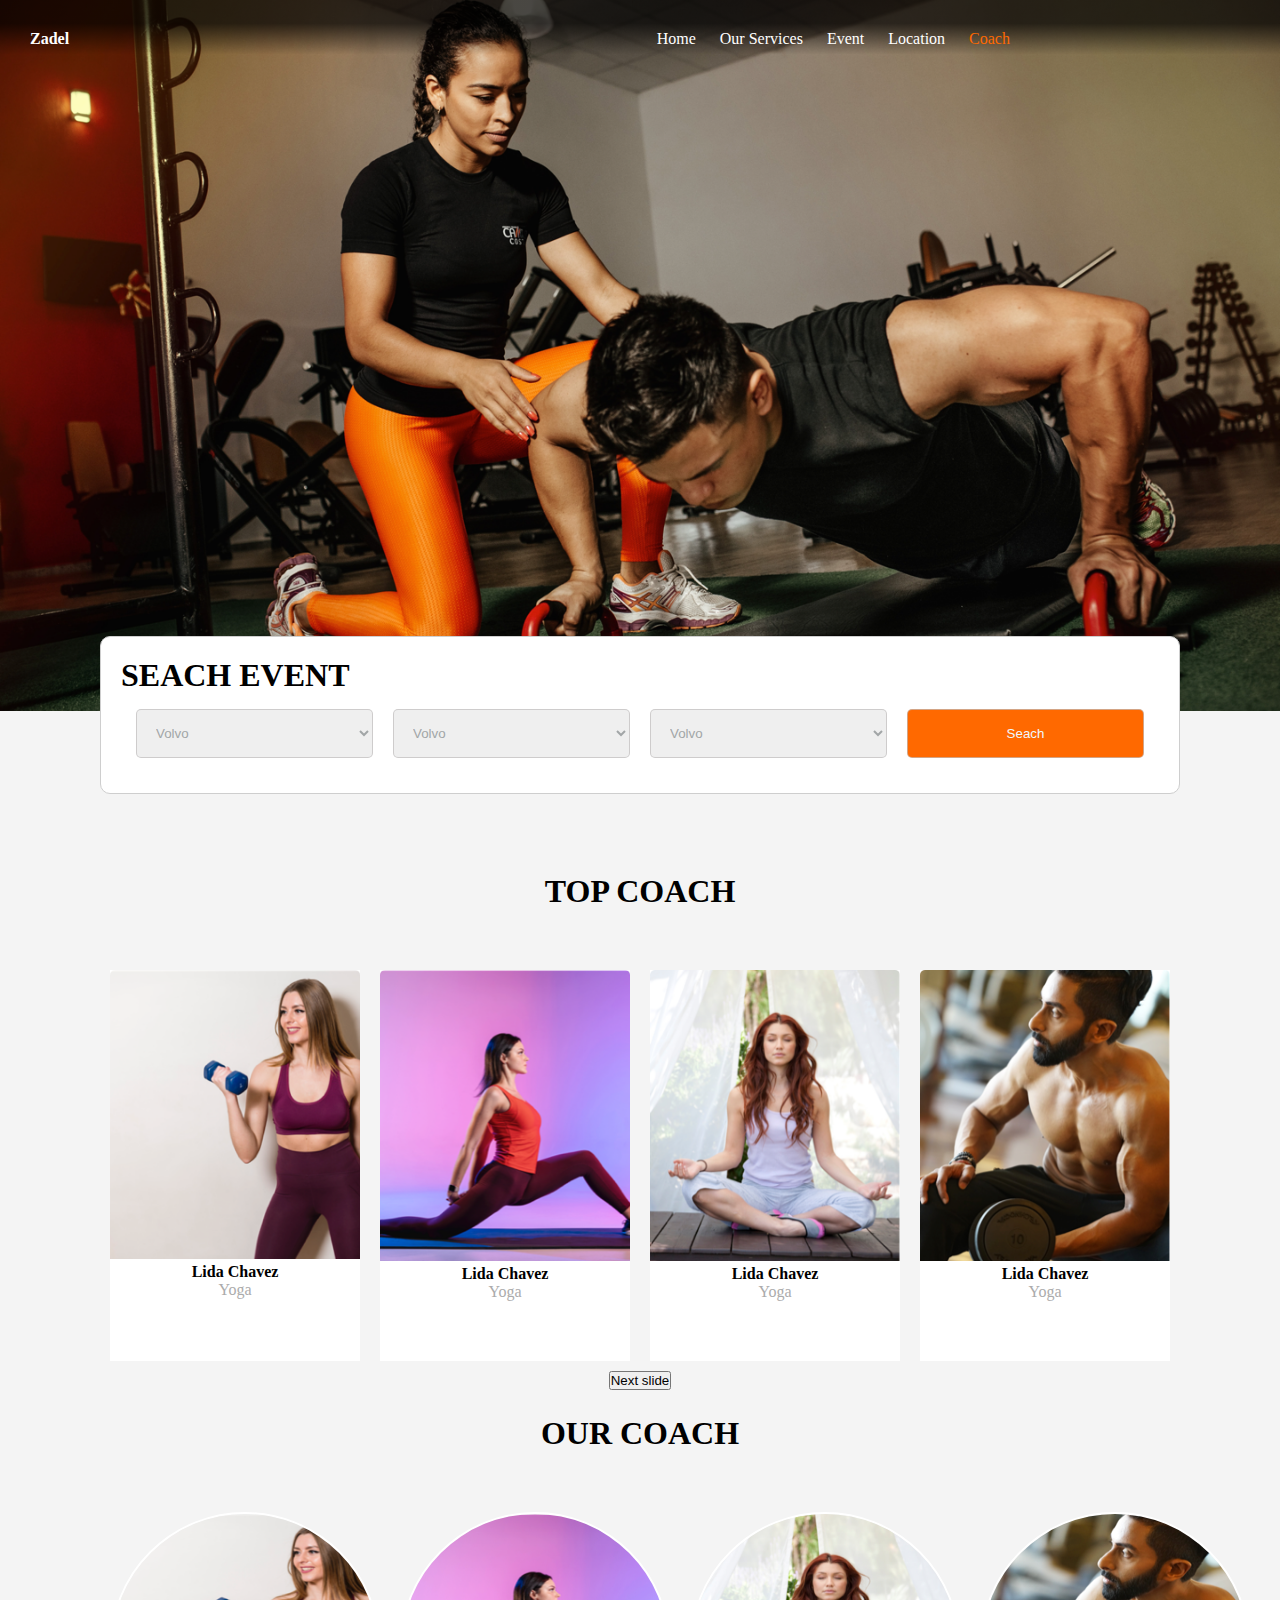
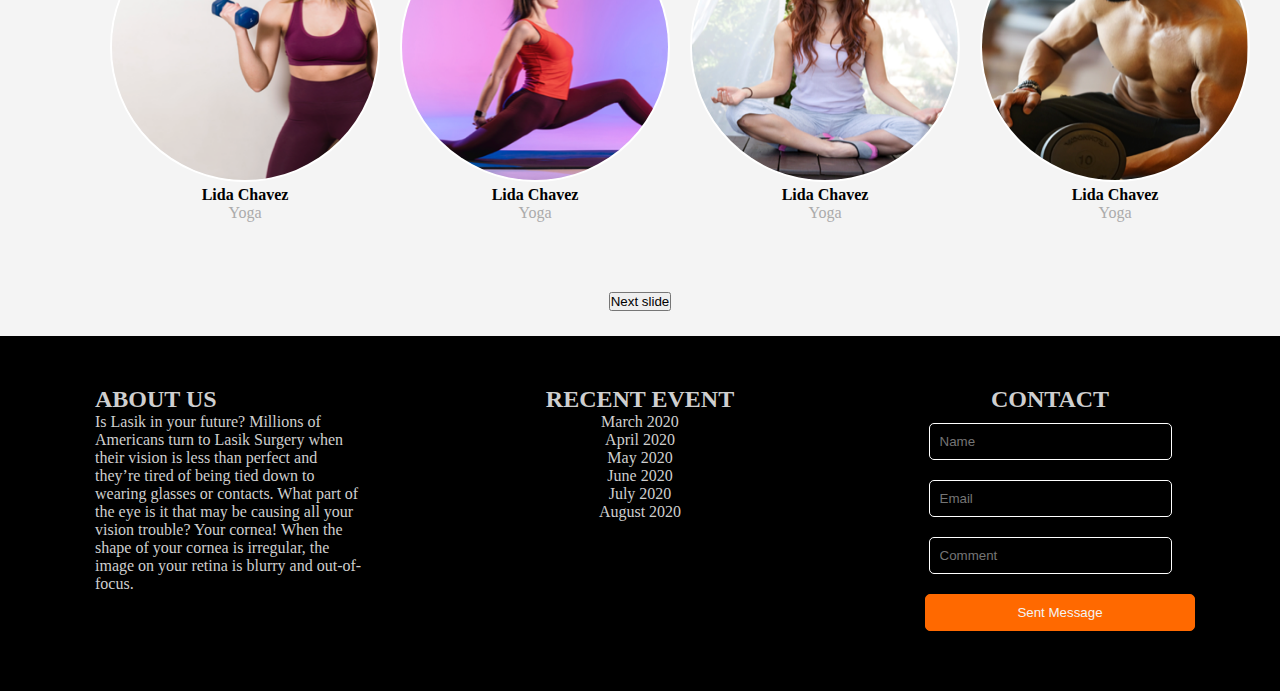
<file: coach.html>
<!DOCTYPE html>
<html lang="en">
<head>
    <meta charset="UTF-8">
    <meta name="viewport" content="width=device-width, initial-scale=1.0">
    <title>Coach</title>

    <link rel="stylesheet" href="https://use.fontawesome.com/releases/v5.12.0/css/all.css"
        integrity="sha384-REHJTs1r2ErKBuJB0fCK99gCYsVjwxHrSU0N7I1zl9vZbggVJXRMsv/sLlOAGb4M" crossorigin="anonymous" />
    <link rel="stylesheet" href="./css/coach/coach.css">


</head>
<body>
<!-- header -->
    <header id="main-header">
        <img src="./img/img-coach.png">
        <div class="navbar">
            <div ><b>Zadel</b></div>
            <div class="navbar-toggler-icon">
                <button onclick="show_list()"><i class="fas fa-bars"></i></button>
            </div>
            <ul class="d-block ">
                <li><a href="index.html">Home<a></li>
                <li><a href="services-cate.html">Our Services</a></li>
                <li><a href="ListEvent.html">Event</a></li>
                <li><a href="ListCart.html">Location</a></li>
                <li><a href="coach.html" class="active">Coach</a></li>
                <li><a href="Payment.html"><i class="fas fa-weight-hanging" ></i></a></li>
            </ul>
        </div>
        <script>
            var check = true;
            function show_list(){
                var list_item = document.getElementsByClassName("d-block");
                if(check){
                    list_item[0].style.display = "block";
                }
                else{
                    list_item[0].style.display = "none";
                }
                check = !check;
                
            }
        </script>
        
    </header>
<!-- search -->

<div id = "search">
    <h1>
        SEACH EVENT
    </h1>
    <form>
        <select id="Select Category" >
            <option value="volvo">Volvo</option>
            <option value="saab">Saab</option>
            <option value="mercedes">Mercedes</option>
            <option value="audi">Audi</option>
        </select>
        <select id="Select Category" >
            <option value="volvo">Volvo</option>
            <option value="saab">Saab</option>
            <option value="mercedes">Mercedes</option>
            <option value="audi">Audi</option>
        </select>
        <select id="Select Category" >
            <option value="volvo">Volvo</option>
            <option value="saab">Saab</option>
            <option value="mercedes">Mercedes</option>
            <option value="audi">Audi</option>
        </select>
        <button><i class = "fas fa-search"></i>Seach</button>
    </form>
</div>

<!-- top coach //card teacher home-->

<!-- Top coach -->
<div id = "top-coach" class="container-teacher center">
    <h1>TOP COACH</h1>
    <div class="list-teacher">
        <div class="card-teacher card-teacher-top">
            <img src="./img/teacher1.png" class="w-100">
            <h4>Lida Chavez</h4>
            <p>Yoga</p>
            <div class="teacher-contact">
                <a><i class="fab fa-twitter-square"></i></a> 
                <a><i class="fab fa-youtube"></i></a>
                <a><i class="fab fa-facebook"></i></a>
                <a><i class="fas fa-phone-alt"></i></a>
            </div>
        </div>
        <div class="card-teacher card-teacher-top">
            <img src="./img/teacher2.png" class="w-100">
            <h4>Lida Chavez</h4>
            <p>Yoga</p>
            <div class="teacher-contact">
                <a><i class="fab fa-twitter-square"></i></a>
                <a><i class="fab fa-youtube"></i></a>
                <a><i class="fab fa-facebook"></i></a>
                <a><i class="fas fa-phone-alt"></i></a>
            </div>
        </div>
        <div class="card-teacher card-teacher-top">
            <img src="./img/teacher3.png" class="w-100">
            <h4>Lida Chavez</h4>
            <p>Yoga</p>
            <div class="teacher-contact">
                <a><i class="fab fa-twitter-square"></i></a>
                <a><i class="fab fa-youtube"></i></a>
                <a><i class="fab fa-facebook"></i></a>
                <a><i class="fas fa-phone-alt"></i></a>
            </div>
        </div>
        <div class="card-teacher card-teacher-top">
            <img src="./img/teacher4.png" class="w-100">
            <h4>Lida Chavez</h4>
            <p>Yoga</p>
            <div class="teacher-contact">
                <a><i class="fab fa-twitter-square"></i></a>
                <a><i class="fab fa-youtube"></i></a>
                <a><i class="fab fa-facebook"></i></a>
                <a><i class="fas fa-phone-alt"></i></a>
            </div>
        </div>
    </div>
    <button onclick="nextSlide1()">Next slide</button>
        <script>
            var index1 = 0; 
            var x= screen.width;
            var m = 4;
            if(x < 500) m=2;
            if(x < 330) m=1;

            showSlide1(index1);

            function nextSlide1(){
                index1 ++;
                showSlide1(index1);
            }
            function showSlide1(n) {   
                var src_img_teacher1 = document.getElementsByClassName("card-teacher-top");
                if(index1 + m >src_img_teacher1.length-1) index1 = 0;
                for(var i = 0; i< src_img_teacher1.length ; i++) {                   
                    src_img_teacher1[i].style.display = "none";        
                }
                for(var i = 0; i< m; i++) {
                    src_img_teacher1[index1+i].style.display = "block";   
                }
            }
        </script>
    
</div>

<!-- our coach -->

<div id="out-coach" class="center container-teacher">
    <h1>OUR COACH</h1>
    <div class="list-teacher">
        <div class="card-teacher card-teacher-our">
            <img src="./img/teacher1.png" class="w-100">
            <h4>Lida Chavez</h4>
            <p>Yoga</p>
            <div class="teacher-contact">
                <a><i class="fab fa-twitter-square"></i></a> 
                <a><i class="fab fa-youtube"></i></a>
                <a><i class="fab fa-facebook"></i></a>
                <a><i class="fas fa-phone-alt"></i></a>
            </div>
        </div>
        <div class="card-teacher card-teacher-our">
            <img src="./img/teacher2.png" class="w-100">
            <h4>Lida Chavez</h4>
            <p>Yoga</p>
            <div class="teacher-contact">
                <a><i class="fab fa-twitter-square"></i></a>
                <a><i class="fab fa-youtube"></i></a>
                <a><i class="fab fa-facebook"></i></a>
                <a><i class="fas fa-phone-alt"></i></a>
            </div>
        </div>
        <div class="card-teacher card-teacher-our">
            <img src="./img/teacher3.png" class="w-100">
            <h4>Lida Chavez</h4>
            <p>Yoga</p>
            <div class="teacher-contact">
                <a><i class="fab fa-twitter-square"></i></a>
                <a><i class="fab fa-youtube"></i></a>
                <a><i class="fab fa-facebook"></i></a>
                <a><i class="fas fa-phone-alt"></i></a>
            </div>
        </div>
        <div class="card-teacher card-teacher-our">
            <img src="./img/teacher4.png" class="w-100">
            <h4>Lida Chavez</h4>
            <p>Yoga</p>
            <div class="teacher-contact">
                <a><i class="fab fa-twitter-square"></i></a>
                <a><i class="fab fa-youtube"></i></a>
                <a><i class="fab fa-facebook"></i></a>
                <a><i class="fas fa-phone-alt"></i></a>
            </div>
        </div>

        <div class="card-teacher card-teacher-our">
            <img src="./img/teacher1.png" class="w-100">
            <h4>Lida Chavez</h4>
            <p>Yoga</p>
            <div class="teacher-contact">
                <a><i class="fab fa-twitter-square"></i></a> 
                <a><i class="fab fa-youtube"></i></a>
                <a><i class="fab fa-facebook"></i></a>
                <a><i class="fas fa-phone-alt"></i></a>
            </div>
        </div>
        <div class="card-teacher card-teacher-our">
            <img src="./img/teacher2.png" class="w-100">
            <h4>Lida Chavez</h4>
            <p>Yoga</p>
            <div class="teacher-contact">
                <a><i class="fab fa-twitter-square"></i></a>
                <a><i class="fab fa-youtube"></i></a>
                <a><i class="fab fa-facebook"></i></a>
                <a><i class="fas fa-phone-alt"></i></a>
            </div>
        </div>
        <div class="card-teacher card-teacher-our">
            <img src="./img/teacher3.png" class="w-100">
            <h4>Lida Chavez</h4>
            <p>Yoga</p>
            <div class="teacher-contact">
                <a><i class="fab fa-twitter-square"></i></a>
                <a><i class="fab fa-youtube"></i></a>
                <a><i class="fab fa-facebook"></i></a>
                <a><i class="fas fa-phone-alt"></i></a>
            </div>
        </div>
        <div class="card-teacher card-teacher-our">
            <img src="./img/teacher4.png" class="w-100">
            <h4>Lida Chavez</h4>
            <p>Yoga</p>
            <div class="teacher-contact">
                <a><i class="fab fa-twitter-square"></i></a>
                <a><i class="fab fa-youtube"></i></a>
                <a><i class="fab fa-facebook"></i></a>
                <a><i class="fas fa-phone-alt"></i></a>
            </div>
        </div>
    </div>
    <button onclick="nextSlide()">Next slide</button>
        <script>
            var index = 0; 
            var x= screen.width;
            var m = 4;
            if(x < 500) m=2;
            if(x < 330) m=1;

            showSlide(index);
            function nextSlide(){
                index++;
                showSlide(index);
            }
            function showSlide(n) {
               
                var src_img_teacher = document.getElementsByClassName("card-teacher-our");
                if(index + m >src_img_teacher.length-1) index = 0;
                for(var i = 0; i< src_img_teacher.length ; i++) {                   
                    src_img_teacher[i].style.display = "none";        
                }
                for(var i = 0; i< m; i++) {
                    src_img_teacher[index+i].style.display = "block";   
                }
            }
        </script>
        
</div>
<!-- footer -->
<footer>
    <div class="footer-col">
        <div >
            <h2>ABOUT US</h2>
            <p>Is Lasik in your future?
            
            Millions of Americans turn to Lasik Surgery when their vision is less than perfect and they’re tired of being tied down
            to wearing glasses or contacts. What part of the eye is it that may be causing all your vision trouble? Your cornea!
            When the shape of your cornea is irregular, the image on your retina is blurry and out-of-focus.</p>
            <i class="fab fa-twitter-square"></i>
            <i class="fab fa-youtube"></i>
            <i class="fab fa-facebook icon-facebook-footer"></i>
        </div>
        <div class="center">
            <h2>RECENT EVENT</h2>
            <p>March 2020</p>
            <p>April 2020</p>
            <p>May 2020</p>
            <p>June 2020</p>
            <p>July 2020</p>
            <p>August 2020</p>           
        </div>
        <div class="contact-inp center">
            <h2>CONTACT</h2>
            <input placeholder="Name">
            <input placeholder="Email">
            <input placeholder="Comment">
            <button>Sent Message</button>
        </div>
    </div>
</footer>
</html>
</file>
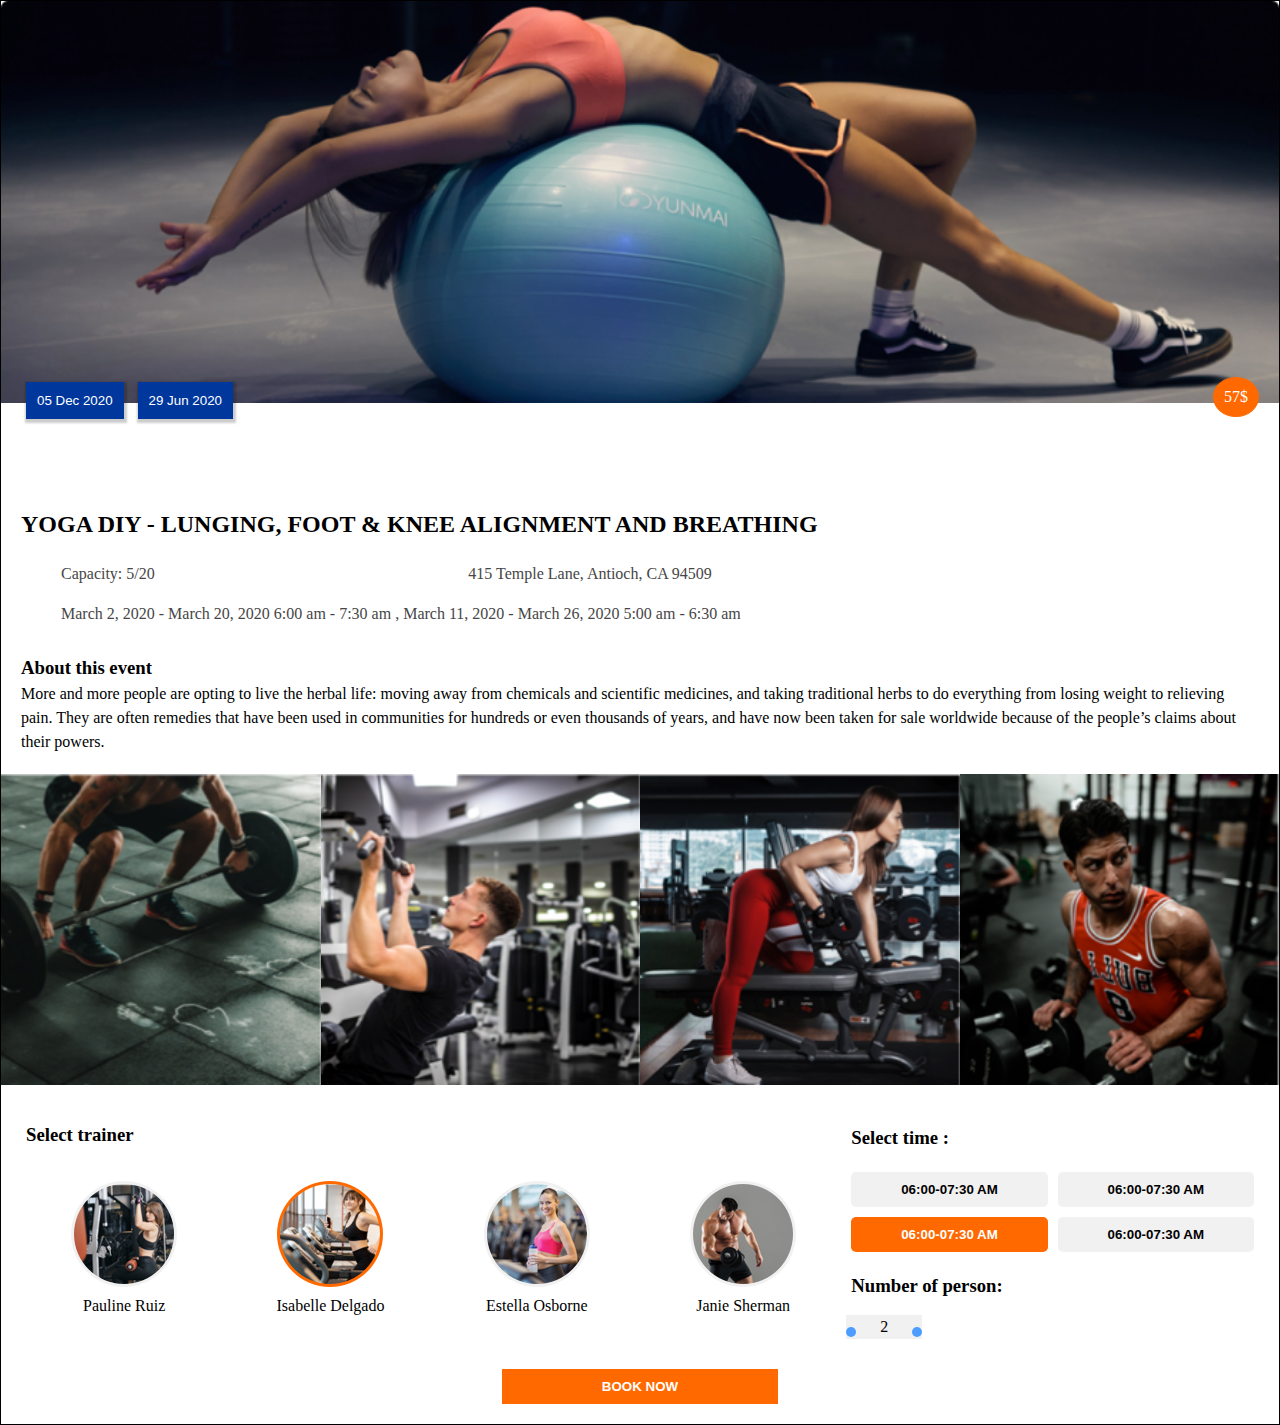
<file: Event-pop-up.html>
<!DOCTYPE html>
<html lang="en">
<head>
    <meta charset="UTF-8">
    <meta name="viewport" content="width=device-width, initial-scale=1.0">
    <title>Event pop-up</title>

    <link rel="stylesheet" href="https://use.fontawesome.com/releases/v5.12.0/css/all.css"
    integrity="sha384-REHJTs1r2ErKBuJB0fCK99gCYsVjwxHrSU0N7I1zl9vZbggVJXRMsv/sLlOAGb4M" crossorigin="anonymous" />
    <link rel="stylesheet" href="./css/Event-pop-up.css">
</head>
<body>
    <div id ="container-event">
        <div id="bg-event">
            <img src="./img/bg-event.png">
        </div>
        <div id = "time-money">
            <button>05 Dec 2020</button>
            <button>29 Jun 2020</button>
            <span>57$</span>
        </div>
        <div id ="infor-event">
            <div class="title">
                <h2>Yoga DIY - Lunging, foot & knee alignment and breathing</h2>
            </div>
            <div class="infor-data">
                <div class="d-flex">
                    <div class="flex-grow-1">
                        <i class="far fa-user color-logo"></i>
                        <span>Capacity: 5/20</span>
                    </div>
                    <div class="flex-grow-2">
                        <i class = "fas fa-map-marker-alt color-logo"></i>
                        <span>415 Temple Lane, Antioch, CA 94509</span>
                    </div>
                </div>
                <div>
                    <i class = "far fa-clock color-logo"></i>
                    <span>March 2, 2020 - March 20, 2020 6:00 am - 7:30 am , March 11, 2020 - March 26, 2020 5:00 am - 6:30 am</span>
                </div>
            </div>
    
        </div>
        <div id="about-event">
            <h3>About this event</h3>
            <p>More and more people are opting to live the herbal life: moving away from chemicals and scientific medicines, and taking traditional herbs to do everything from losing weight to relieving pain. They are often remedies that have been used in communities for hundreds or even thousands of years, and have now been taken for sale worldwide because of the people’s claims about their powers.</p>
        </div>
        <div id="slide-img-event">
           <div> <img src = "./img/event-img-1.png"> </div>
           <div> <img src = "./img/event-img-2.png"> </div>
           <div> <img src = "./img/event-img-3.png"> </div>
           <div> <img src = "./img/event-img-4.png"> </div>
        </div>
        <div id="select-event">
            <div class="select-teacher">
                <h3>Select trainer</h3>
                <div class="infor-teacher">
                    <div class="card-teacher">
                        <img src="./img/select-teacher-1.png">
                        <p>Pauline Ruiz</p>
                    </div>
                    <div class="card-teacher">
                        <img src="./img/select-teacher-2.png">
                        <p>Isabelle Delgado</p>
                    </div>
                    <div class="card-teacher">
                        <img src="./img/select-teacher-3.png">
                        <p>Estella Osborne</p>
                    </div>
                    <div class="card-teacher">
                        <img src="./img/select-teacher-4.png">
                        <p>Janie Sherman</p>
                    </div>

                </div>
            </div>
            <div class="select-time-number">
                <h3>Select time :</h3>
                <div class="time-select">
                    <button><b>06:00-07:30 AM</b></button>
                    <button><b >06:00-07:30 AM</b></button>
                    <button class="active"><b>06:00-07:30 AM</b></button>
                    <button><b>06:00-07:30 AM</b></button>
                </div>
                <h3>Number of person:</h3>
                <div class="change-amount">
                    <button class="btn-minus"><i class="fas fa-minus "></i></button>
                    <span>2</span>
                    <button class="btn-plus"><i class="fas fa-plus "></i></button>
                </div>
            </div>
        </div>
        <div class="btn-booknow">
            <button><b>BOOK NOW </b></button>
        </div>
    </div>
</body>
</html>
</file>
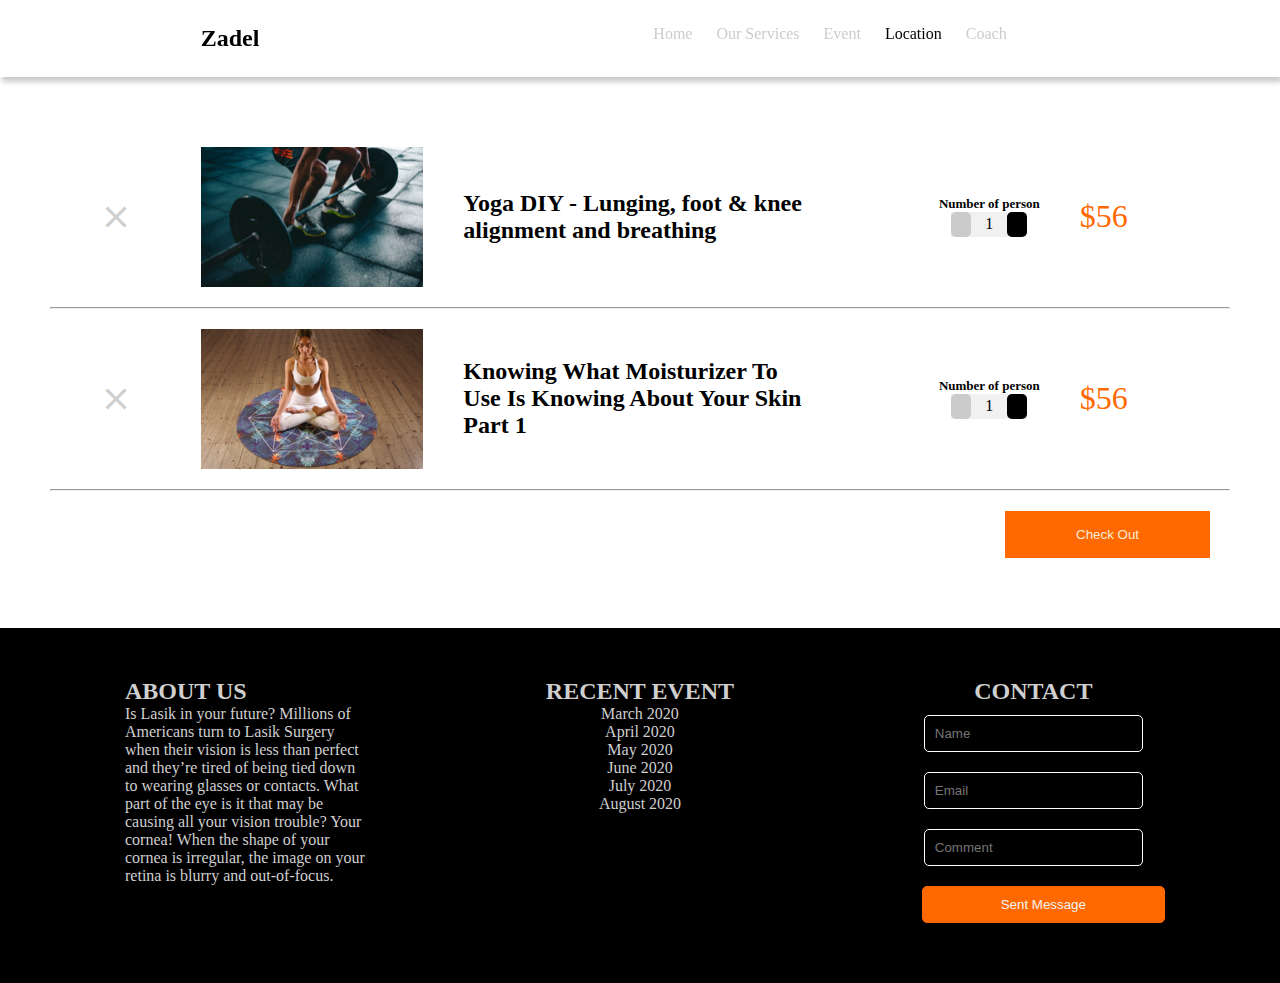
<file: ListCart.html>
<!DOCTYPE html>
<html lang="en">
    <head>
        <meta charset="UTF-8">
        <meta name="viewport" content="width=device-width, initial-scale=1.0">
        <title>List cart</title>
    
        <link rel="stylesheet" href="https://use.fontawesome.com/releases/v5.12.0/css/all.css"
            integrity="sha384-REHJTs1r2ErKBuJB0fCK99gCYsVjwxHrSU0N7I1zl9vZbggVJXRMsv/sLlOAGb4M" crossorigin="anonymous" />
        <link href="https://fonts.googleapis.com/icon?family=Material+Icons" rel="stylesheet">
        
            <link rel="stylesheet" href="./css/ListCart/ListCard.css">
    </head>
<body>
    <!-- navbar -->
    <header id="main-header">
        <div class="navbar">
            <div ><b>Zadel</b></div>
            <div class="navbar-toggler-icon">
                <i class="fas fa-bars"></i>
            </div>
             <ul class="d-block ">
                    <li><a href="index.html">Home<a></li>
                    <li><a href="services-cate.html">Our Services</a></li>
                    <li><a href="ListEvent.html">Event</a></li>
                    <li><a href="ListCart.html" class="active">Location</a></li>
                    <li><a href="coach.html">Coach</a></li>
                    <li><a href="Payment.html"><i class="fas fa-weight-hanging" ></i></a></li>
                </ul>
        </div>
    </header>
<!-- List cart -->
<div id = "list-card">
    <!-- cart -->
    <div class="container-card">
        <div>
            <i class="material-icons icon">close</i>
        </div>
        <div>
            <img src="./img/img-cart-1.png" >
        </div>
        <div >
           <h2 > Yoga DIY - Lunging, foot & knee alignment and breathing</h2>
        </div>
        <div class="person-and-money">
            <div class="change-number">
                <h6>Number of person</h6>
                <div>
                    <button class="btn-minus"><i class="fas fa-minus "></i></button>
                    <span>1</span>
                    <button class="btn-plus"><i class="fas fa-plus "></i></button>
                </div>
            </div>
            <div>
                <p class="money">56</p>
            </div>
        </div>
    </div>
    <hr />
    <!-- cart -->
    <div class="container-card">
        <div class="delete-card">
            <i class="material-icons icon">close</i>
        </div>
        <div>
            <img src="./img/img-cart-2.png" >
        </div>
        <div >
           <h2 > Knowing What Moisturizer To Use Is Knowing About Your Skin Part 1</h2>
        </div>
        <div  class="person-and-money" >
            <div class="change-number">
                <h6>Number of person</h6>
                <div>
                    <button class="btn-minus"><i class="fas fa-minus "></i></button>
                    <span>1</span>
                    <button class="btn-plus"><i class="fas fa-plus "></i></button>
                </div>
            </div>
            <div>
                <p class="money">56</p>
            </div>
        </div>
    </div>
    <hr />
    <div  class="btn-checkOut">
    <button>Check Out</button>
    </div>
</div>

<!-- footer -->
<footer>
    <div class="footer-col">
        <div >
            <h2>ABOUT US</h2>
            <p>Is Lasik in your future?
            
            Millions of Americans turn to Lasik Surgery when their vision is less than perfect and they’re tired of being tied down
            to wearing glasses or contacts. What part of the eye is it that may be causing all your vision trouble? Your cornea!
            When the shape of your cornea is irregular, the image on your retina is blurry and out-of-focus.</p>
            <i class="fab fa-twitter-square"></i>
            <i class="fab fa-youtube"></i>
            <i class="fab fa-facebook icon-facebook-footer"></i>
        </div>
        <div class="center">
            <h2>RECENT EVENT</h2>
            <p>March 2020</p>
            <p>April 2020</p>
            <p>May 2020</p>
            <p>June 2020</p>
            <p>July 2020</p>
            <p>August 2020</p>           
        </div>
        <div class="contact-inp center">
            <h2>CONTACT</h2>
            <input placeholder="Name">
            <input placeholder="Email">
            <input placeholder="Comment">
            <button>Sent Message</button>
        </div>
    </div>
</footer>
    
</body>
</html>
</file>
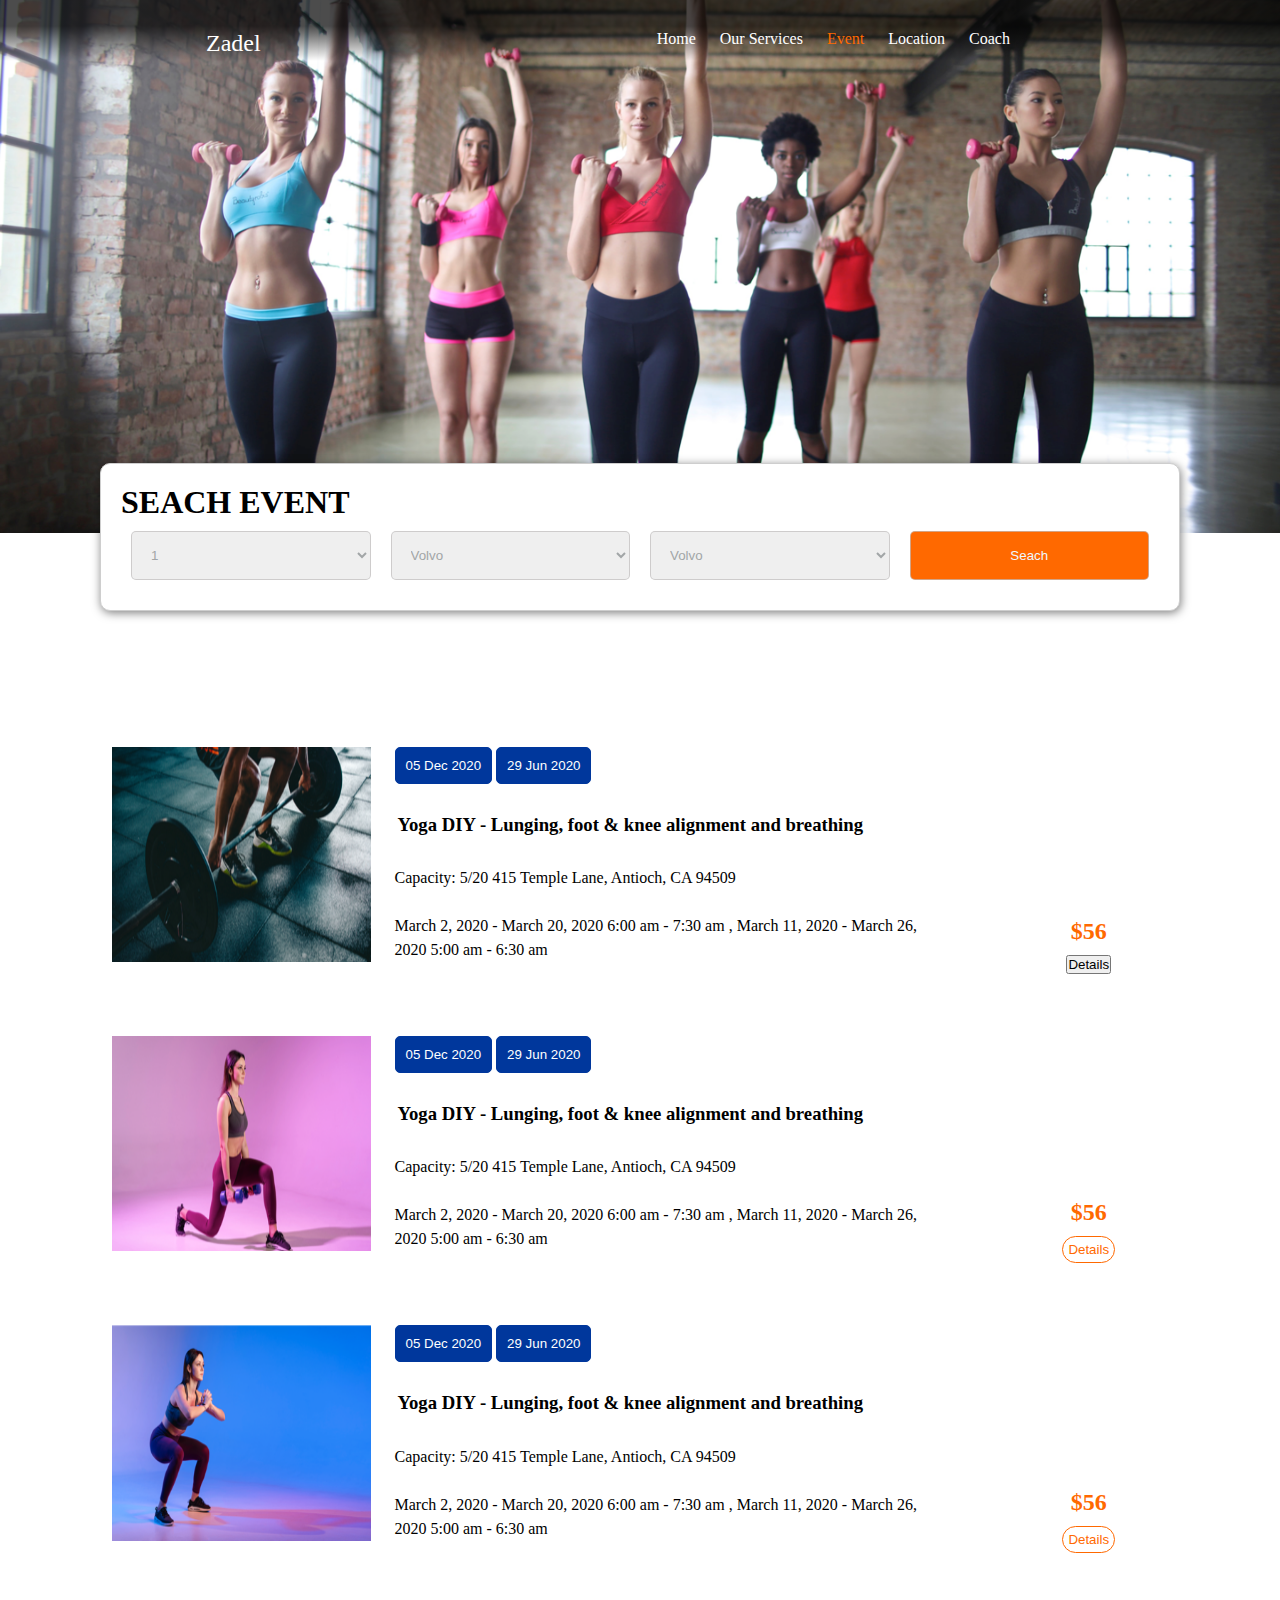
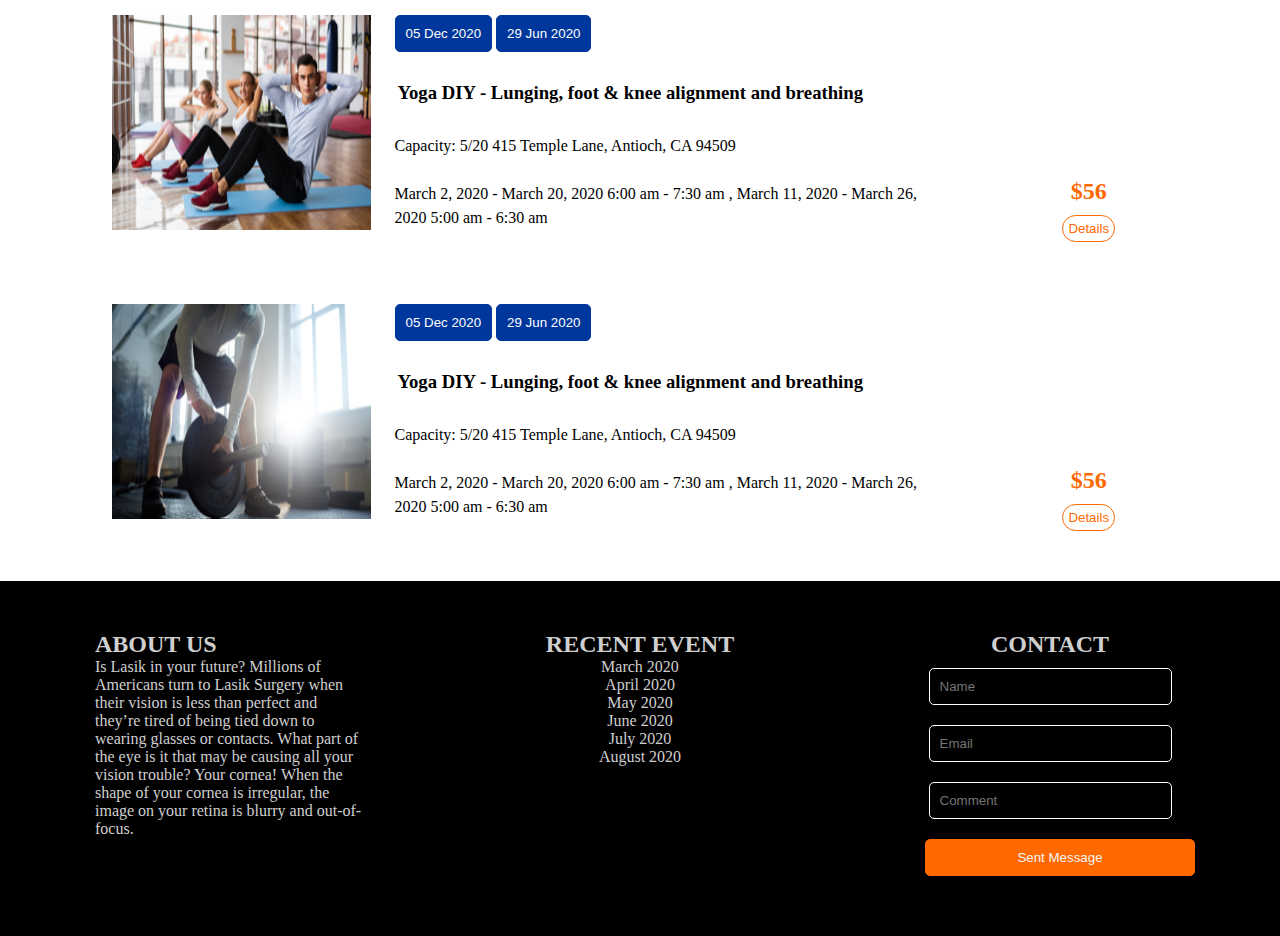
<file: ListEvent.html>
<!DOCTYPE html>
<html lang="en">
<head>
    <meta charset="UTF-8">
    <meta name="viewport" content="width=device-width, initial-scale=1.0">
    <title>List Event</title>

    <link rel="stylesheet" href="https://use.fontawesome.com/releases/v5.12.0/css/all.css"
        integrity="sha384-REHJTs1r2ErKBuJB0fCK99gCYsVjwxHrSU0N7I1zl9vZbggVJXRMsv/sLlOAGb4M" crossorigin="anonymous" />
    <link rel="stylesheet" href="./css/ListEvent/ListEvent.css">
   
</head>
<body>
<!-- header -->
    <header id="main-header">
        <img src="./img/bg-listEvent.png">
        <div class="navbar center ">
            <span>Zadel</span>
            <div class="navbar-toggler-icon">
                <i class="fas fa-bars"></i>
            </div>
                <ul class="d-block list-item">
                    <li><a href="index.html">Home<a></li>
                    <li><a href="services-cate.html">Our Services</a></li>
                    <li><a href="ListEvent.html" class="active">Event</a></li>
                    <li><a href="ListCart.html">Location</a></li>
                    <li><a href="coach.html">Coach</a></li>
                    <li><a href="Payment.html"><i class="fas fa-weight-hanging" ></i></a></li>
                </ul>
        </div>
    </header>
<!-- search -->
<div id = "search">
    <h1>
        SEACH EVENT
    </h1>
    <form>
        <select id="Select Category" >
            <option value="volvo">1</option>
            <option value="saab">Saab</option>
            <option value="mercedes">Mercedes</option>
            <option value="audi">Audi</option>
        </select>
        <select id="Select Category" >
            <option value="volvo">Volvo</option>
            <option value="saab">Saab</option>
            <option value="mercedes">Mercedes</option>
            <option value="audi">Audi</option>
        </select>
        <select id="Select Category" >
            <option value="volvo">Volvo</option>
            <option value="saab">Saab</option>
            <option value="mercedes">Mercedes</option>
            <option value="audi">Audi</option>
        </select>
        <button><i class = "fas fa-search"></i>Seach</button>
    </form>
</div>
<!-- list event -->
<div id="event"> 
    <!-- #event .list-event .card-event -->
    <div class="list-event">
    <!--  -->
    <div class="card-event mg-50">
        <div >
            <img src="./img/event1.png" class = "img-event">
        </div>
        <div class="content-event">
            <div>
                <button class="btn-day">05 Dec 2020</button>
                <button class="btn-day">29 Jun 2020</button>
            </div>
            <h3 class="title-event">Yoga DIY - Lunging, foot & knee alignment and breathing</h3>
            
            <div class="d-flex">
                <span class="flex-grow-1">
                    <i class="far fa-user color-logo"></i>
                    <span>Capacity: 5/20</span>
                </span>
                <span class="flex-grow-2 ">
                    <i class = "fas fa-map-marker-alt color-logo"></i>
                    <span>415 Temple Lane, Antioch, CA 94509</span>
                </span>
            </div>
            <div>
                <i class = "far fa-clock color-logo"></i>
                <span>March 2, 2020 - March 20, 2020 6:00 am - 7:30 am , March 11, 2020 - March 26, 2020 5:00 am - 6:30 am</span>
            </div>
        </div>
        <div class="price center text-bottom top-100">
            <div>   
                <p class="money color-logo">56</p>
                <button type="button" class="btn btn-info btn-lg " data-toggle="modal" data-target="#myModal">Details</button>
            </div>

        </div>
    </div>
    <!--  -->
    <div class="card-event mg-50">
        <div >
            <img src="./img/event2.png" class = "img-event">
        </div>
        <div class="content-event">
            <div>
                <button class="btn-day">05 Dec 2020</button>
                <button class="btn-day">29 Jun 2020</button>
            </div>
            <h3 class="title-event">Yoga DIY - Lunging, foot & knee alignment and breathing</h3>
            
            <div class="d-flex">
                <span class="flex-grow-1">
                    <i class="far fa-user color-logo"></i>
                    <span>Capacity: 5/20</span>
                </span>
                <span class="flex-grow-2 ">
                    <i class = "fas fa-map-marker-alt color-logo"></i>
                    <span>415 Temple Lane, Antioch, CA 94509</span>
                </span>
            </div>
            <div>
                <i class = "far fa-clock color-logo"></i>
                <span>March 2, 2020 - March 20, 2020 6:00 am - 7:30 am , March 11, 2020 - March 26, 2020 5:00 am - 6:30 am</span>
            </div>
        </div>
        <div class="price center text-bottom top-100">
            <div>   
                <p class="money color-logo">56</p>
                <button class="btn-details color-logo">Details</button>
            </div>
           
        </div>
    </div>
    <!--  -->
    <div class="card-event mg-50">
        <div >
            <img src="./img/event3.png" class = "img-event">
        </div>
        <div class="content-event">
            <div>
                <button class="btn-day">05 Dec 2020</button>
                <button class="btn-day">29 Jun 2020</button>
            </div>
            <h3 class="title-event">Yoga DIY - Lunging, foot & knee alignment and breathing</h3>
            
            <div class="d-flex">
                <span class="flex-grow-1">
                    <i class="far fa-user color-logo"></i>
                    <span>Capacity: 5/20</span>
                </span>
                <span class="flex-grow-2 ">
                    <i class = "fas fa-map-marker-alt color-logo"></i>
                    <span>415 Temple Lane, Antioch, CA 94509</span>
                </span>
            </div>
            <div>
                <i class = "far fa-clock color-logo"></i>
                <span>March 2, 2020 - March 20, 2020 6:00 am - 7:30 am , March 11, 2020 - March 26, 2020 5:00 am - 6:30 am</span>
            </div>
        </div>
        <div class="price center text-bottom top-100">
            <div>   
                <p class="money color-logo">56</p>
                <button class="btn-details color-logo">Details</button>
            </div>
           
        </div>
    </div>
    <!--  -->
    <div class="card-event mg-50">
        <div >
            <img src="./img/event4.png" class = "img-event">
        </div>
        <div class="content-event">
            <div>
                <button class="btn-day">05 Dec 2020</button>
                <button class="btn-day">29 Jun 2020</button>
            </div>
            <h3 class="title-event">Yoga DIY - Lunging, foot & knee alignment and breathing</h3>
            
            <div class="d-flex">
                <span class="flex-grow-1">
                    <i class="far fa-user color-logo"></i>
                    <span>Capacity: 5/20</span>
                </span>
                <span class="flex-grow-2 ">
                    <i class = "fas fa-map-marker-alt color-logo"></i>
                    <span>415 Temple Lane, Antioch, CA 94509</span>
                </span>
            </div>
            <div>
                <i class = "far fa-clock color-logo"></i>
                <span>March 2, 2020 - March 20, 2020 6:00 am - 7:30 am , March 11, 2020 - March 26, 2020 5:00 am - 6:30 am</span>
            </div>
        </div>
        <div class="price center text-bottom top-100">
            <div>   
                <p class="money color-logo">56</p>
                <button class="btn-details color-logo">Details</button>
            </div>
           
        </div>
    </div>
    <!--  -->
    <div class="card-event mg-50">
        <div >
            <img src="./img/event5.png" class = "img-event">
        </div>
        <div class="content-event">
            <div>
                <button class="btn-day">05 Dec 2020</button>
                <button class="btn-day">29 Jun 2020</button>
            </div>
            <h3 class="title-event">Yoga DIY - Lunging, foot & knee alignment and breathing</h3>
            
            <div class="d-flex">
                <span class="flex-grow-1">
                    <i class="far fa-user color-logo"></i>
                    <span>Capacity: 5/20</span>
                </span>
                <span class="flex-grow-2 ">
                    <i class = "fas fa-map-marker-alt color-logo"></i>
                    <span>415 Temple Lane, Antioch, CA 94509</span>
                </span>
            </div>
            <div>
                <i class = "far fa-clock color-logo"></i>
                <span>March 2, 2020 - March 20, 2020 6:00 am - 7:30 am , March 11, 2020 - March 26, 2020 5:00 am - 6:30 am</span>
            </div>
        </div>
        <div class="price center text-bottom top-100">
            <div>   
                <p class="money color-logo">56</p>
                <button class="btn-details color-logo">Details</button>
            </div>
           
        </div>
    </div>
   
    </div>


</div>


<!-- footer -->
<footer>
    <div class="footer-col">
        <div >
            <h2>ABOUT US</h2>
            <p>Is Lasik in your future?
            
            Millions of Americans turn to Lasik Surgery when their vision is less than perfect and they’re tired of being tied down
            to wearing glasses or contacts. What part of the eye is it that may be causing all your vision trouble? Your cornea!
            When the shape of your cornea is irregular, the image on your retina is blurry and out-of-focus.</p>
            <i class="fab fa-twitter-square"></i>
            <i class="fab fa-youtube"></i>
            <i class="fab fa-facebook icon-facebook-footer"></i>
        </div>
        <div class="center">
            <h2>RECENT EVENT</h2>
            <p>March 2020</p>
            <p>April 2020</p>
            <p>May 2020</p>
            <p>June 2020</p>
            <p>July 2020</p>
            <p>August 2020</p>           
        </div>
        <div class="contact-inp center">
            <h2>CONTACT</h2>
            <input placeholder="Name">
            <input placeholder="Email">
            <input placeholder="Comment">
            <button>Sent Message</button>
        </div>
    </div>
</footer>



</html>
</file>
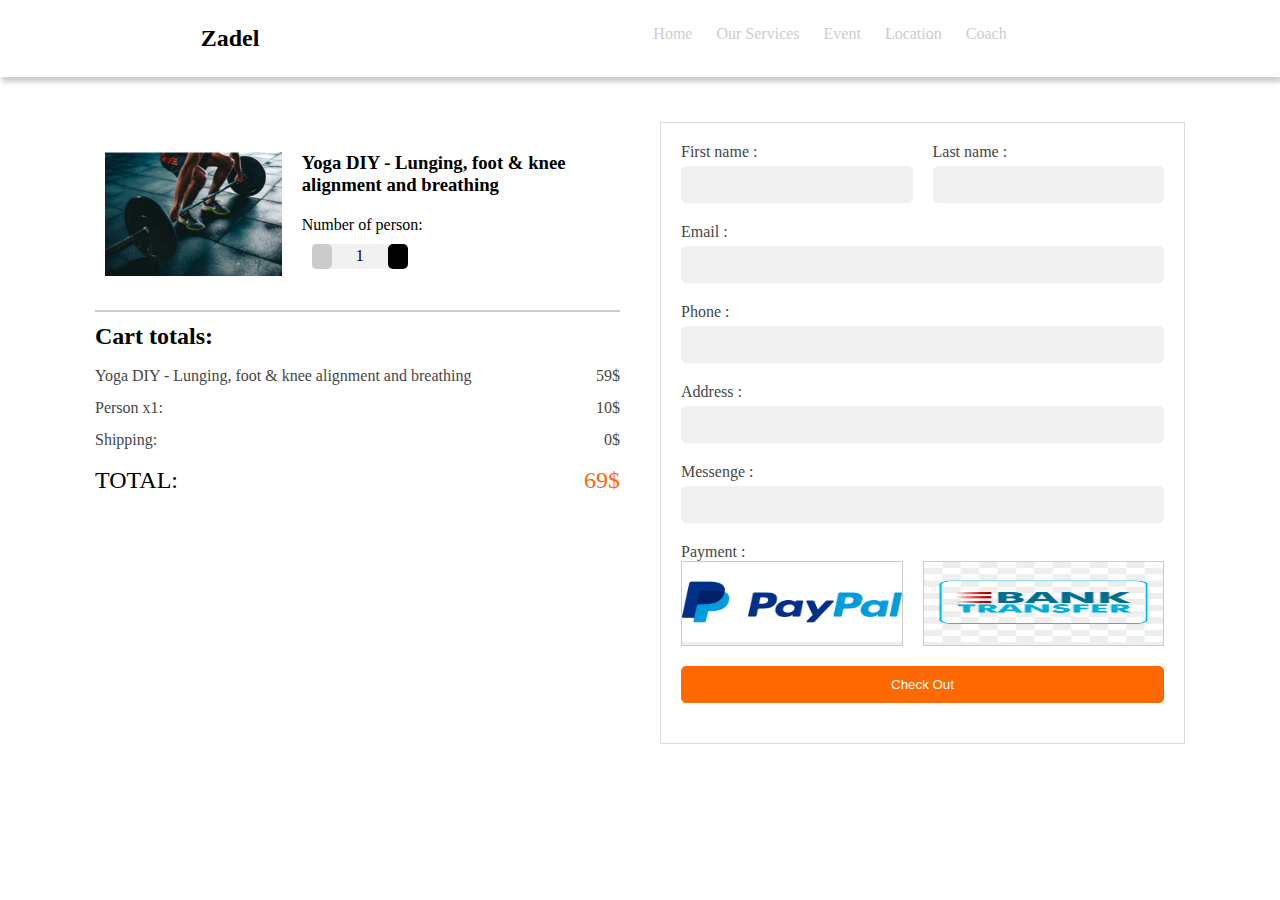
<file: Payment.html>
<!DOCTYPE html>
<html lang="en">
<head>
    <meta charset="UTF-8">
    <meta name="viewport" content="width=device-width, initial-scale=1.0">
    <title>Payment</title>
    <link rel="stylesheet" href="https://use.fontawesome.com/releases/v5.12.0/css/all.css"
            integrity="sha384-REHJTs1r2ErKBuJB0fCK99gCYsVjwxHrSU0N7I1zl9vZbggVJXRMsv/sLlOAGb4M" crossorigin="anonymous" />
    <link rel="stylesheet" href="./css/payment.css">
</head>
<body>
<!-- navbar -->
    <header id="main-header">
        <div class="navbar">
            <div ><b>Zadel</b></div>
            <div class="navbar-toggler-icon">
                <i class="fas fa-bars"></i>
            </div>
            <ul class="d-block ">
                <li><a href="index.html">Home<a></li>
                <li><a href="services-cate.html">Our Services</a></li>
                <li><a href="ListEvent.html">Event</a></li>
                <li><a href="ListCart.html">Location</a></li>
                <li><a href="coach.html">Coach</a></li>
                <li><a href="Payment.html"><i class="fas fa-weight-hanging" ></i></a></li>
            </ul>
        </div>
    </header>
<!-- body -->
<div id="body-payment">
    <div class="card-totals">
        <!-- card -->
        <div class="card-payment">
            <div>
                <img src="./img/img-payment.png">
            </div>

            <div>
                <h3>Yoga DIY - Lunging, foot & knee alignment and breathing</h3>
                <p>Number of person:</p>
                <div class="change-amount">
                    <button class="btn-minus"><i class="fas fa-minus "></i></button>
                    <span>1</span>
                    <button class="btn-plus"><i class="fas fa-plus "></i></button>
                </div>
            </div>
        </div>
        <hr />

        <div class="totals-payment">
            <h2>Cart totals:</h2>
            <div>
                <p>Yoga DIY - Lunging, foot & knee alignment and breathing</p>
                <p class="money">59</p>
            </div>
            <div>
                <p>Person x1:</p>
                <p class="money">10</p>
            </div>
            <div>
                <p>Shipping:</p>
                <p class="money">0</p>
            </div>
            <div class="total-money">
                <p>TOTAL:</p>
                <p class="money">69</p>
            </div>
        </div>
    </div>

    <div class="infor">
        <form>
            <div class="name">
                <div class="first-name">
                    <label for="Fname" >First name : </label><br/>
                    <input type="text" id= "Fname" name = "Fname"> <br />
                </div>
                <div class="last-name">
                    <label for="Lname">Last name : </label><br />
                    <input type="text" id= "Lname" name = "Lname"><br />
                </div>
            </div>
            <label for="Email" >Email :</label><br />
            <input type="text" id= "Email" name = "Email">
            <br />
            <label for="Phone">Phone :</label><br />
            <input type="text" id= "Phone" name = "Phone">
            <br />
            <label for="Address">Address :</label><br />
            <input type="text" id= "Address" name = "Address">
            <br />
            <label for="Messenge">Messenge :</label><br />
            <input type="text" id= "Messenge" name = "Messenge" >
            <label for="Payment">Payment :</label><br />
            <div class="Payment-choose">
                <button class="Paypal"><img src="./img/paypal.jpg"></button>
                <button><img src="./img/bank-transfer.png"></button>
            </div>
            
            <button class="btn-checkOut">Check Out</button>
        </form>
        
    </div>

</div>

</body>
</html>
</file>
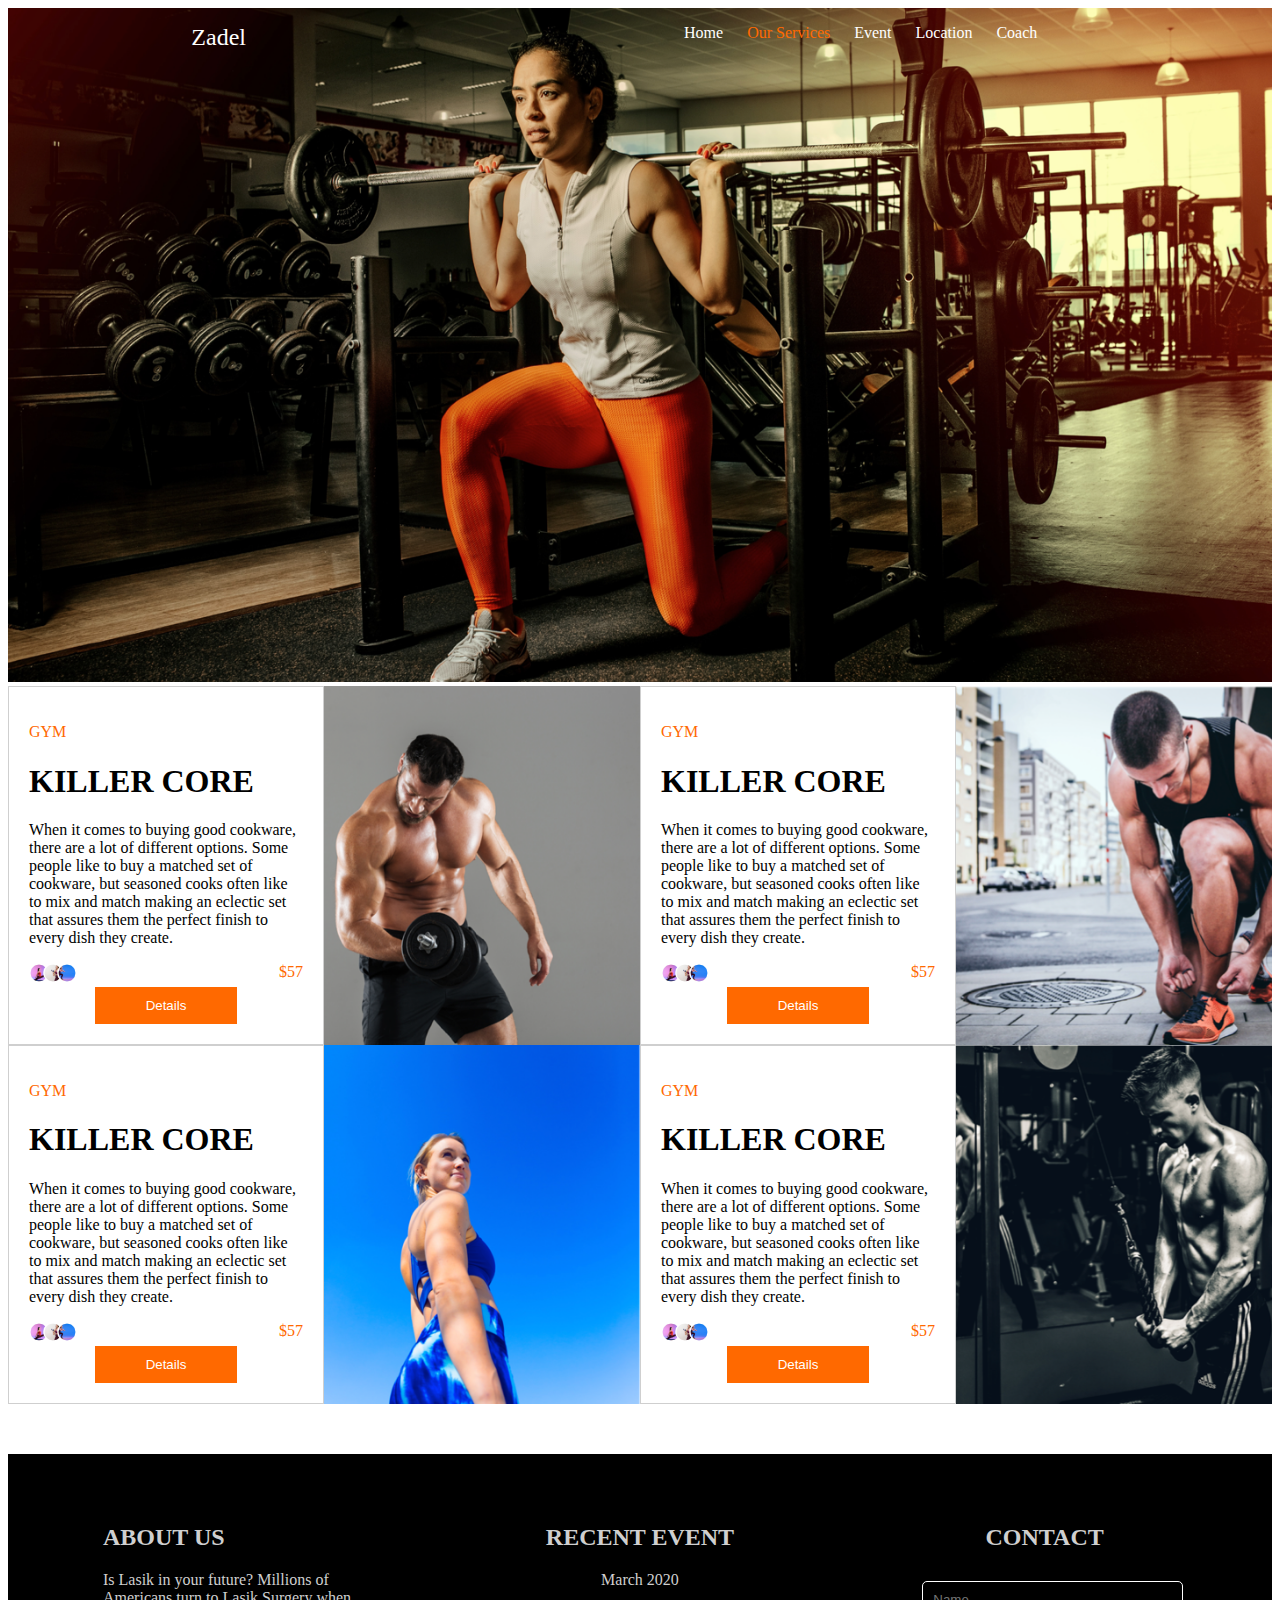
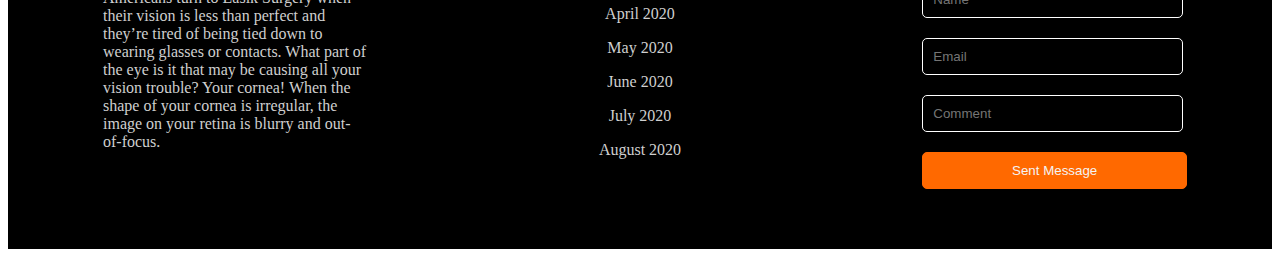
<file: services-cate.html>
<!DOCTYPE html>
<html lang="en">
<head>
    <meta charset="UTF-8">
    <meta name="viewport" content="width=device-width, initial-scale=1.0">
    <title>Services</title>

    <link rel="stylesheet" href="https://use.fontawesome.com/releases/v5.12.0/css/all.css"
        integrity="sha384-REHJTs1r2ErKBuJB0fCK99gCYsVjwxHrSU0N7I1zl9vZbggVJXRMsv/sLlOAGb4M" crossorigin="anonymous" />
    <link rel="stylesheet" href="./css/services/services.css">
    


</head>
<body>
<!-- header -->
    <header id="main-header">
        <img src="./img/bg-services.png">
        <div class="navbar center ">
            <span>Zadel</span>

            <div class="navbar-toggler-icon">
                <i class="fas fa-bars"></i>
            </div>

            <ul class="d-block ">
                <li><a href="index.html" >Home<a></li>
                <li><a href="services-cate.html" class="active">Our Services</a></li>
                <li><a href="ListEvent.html">Event</a></li>
                <li><a href="ListCart.html">Location</a></li>
                <li><a href="coach.html">Coach</a></li>
                <li><a href="Payment.html"><i class="fas fa-weight-hanging" ></i></a></li>
            </ul>
        </div>
        
    </header>
<!-- body -->
    <div id = "main-body">
        <div class="card">
            <p class="category">GYM</p>
            <h1>KILLER CORE</h1>
            <p>When it comes to buying good cookware, there are a lot of different options. Some people like to buy a matched set of cookware, but seasoned cooks often like to mix and match making an eclectic set that assures them the perfect finish to every dish they create.    </p>
            <div class="img-people">
                <img src="./img/avt-people-1.png">
                <img src="./img/avt-people-2.png" class="x--50">
                <img src="./img/avt-people-3.png" class="x--100">
                <div class="money">57</div>
            </div>
            <div class="center"><button>Details</button></div>
        </div>
        <div>
            <img src="./img/img-body-1.png">
        </div>
        
        <!--  -->
        <div class="card">
            <p class="category">GYM</p>
            <h1>KILLER CORE</h1>
            <p>When it comes to buying good cookware, there are a lot of different options. Some people like to buy a matched set of cookware, but seasoned cooks often like to mix and match making an eclectic set that assures them the perfect finish to every dish they create.    </p>
            <div >
                <img src="./img/avt-people-1.png">
                <img src="./img/avt-people-2.png" class="x--50">
                <img src="./img/avt-people-3.png" class="x--100">
                <div class="money">57</div>
            </div>
            <div class="center">
                <button>Details</button>
            </div>
        </div>
        <div>
            <img src="./img/img-body-2.png">
        </div>
        <!--   -->
        <div class="card">
            <p class="category">GYM</p>
            <h1>KILLER CORE</h1>
            <p>When it comes to buying good cookware, there are a lot of different options. Some people like to buy a matched set of cookware, but seasoned cooks often like to mix and match making an eclectic set that assures them the perfect finish to every dish they create.    </p>
            <div >
                <img src="./img/avt-people-1.png">
                <img src="./img/avt-people-2.png" class="x--50">
                <img src="./img/avt-people-3.png" class="x--100">
                <div class="money">57</div>
            </div>
            <div class="center"><button>Details</button></div>
        </div>
        <div>
            <img src="./img/img-body-3.png">
        </div>
        <!--  -->
        <div class="card">
            <p class="category">GYM</p>
            <h1>KILLER CORE</h1>
            <p>When it comes to buying good cookware, there are a lot of different options. Some people like to buy a matched set of cookware, but seasoned cooks often like to mix and match making an eclectic set that assures them the perfect finish to every dish they create.    </p>
            <div >
                <img src="./img/avt-people-1.png">
                <img src="./img/avt-people-2.png" class="x--50">
                <img src="./img/avt-people-3.png" class="x--100">
                <div class="money">57</div>
            </div>
            <div class="center"><button>Details</button></div>
        </div>
        <div>
            <img src="./img/img-body-4.png">
        </div>
        <!--  -->
    </div>
</body>

<!-- footer -->
<footer>
    <div class="footer-col">
        <div >
            <h2>ABOUT US</h2>
            <p>Is Lasik in your future?
            
            Millions of Americans turn to Lasik Surgery when their vision is less than perfect and they’re tired of being tied down
            to wearing glasses or contacts. What part of the eye is it that may be causing all your vision trouble? Your cornea!
            When the shape of your cornea is irregular, the image on your retina is blurry and out-of-focus.</p>
            <i class="fab fa-twitter-square"></i>
            <i class="fab fa-youtube"></i>
            <i class="fab fa-facebook icon-facebook-footer"></i>
        </div>
        <div class="center">
            <h2>RECENT EVENT</h2>
            <p>March 2020</p>
            <p>April 2020</p>
            <p>May 2020</p>
            <p>June 2020</p>
            <p>July 2020</p>
            <p>August 2020</p>           
        </div>
        <div class="contact-inp center">
            <h2>CONTACT</h2>
            <input placeholder="Name">
            <input placeholder="Email">
            <input placeholder="Comment">
            <button>Sent Message</button>
        </div>
    </div>
</footer>



</html>
</file>
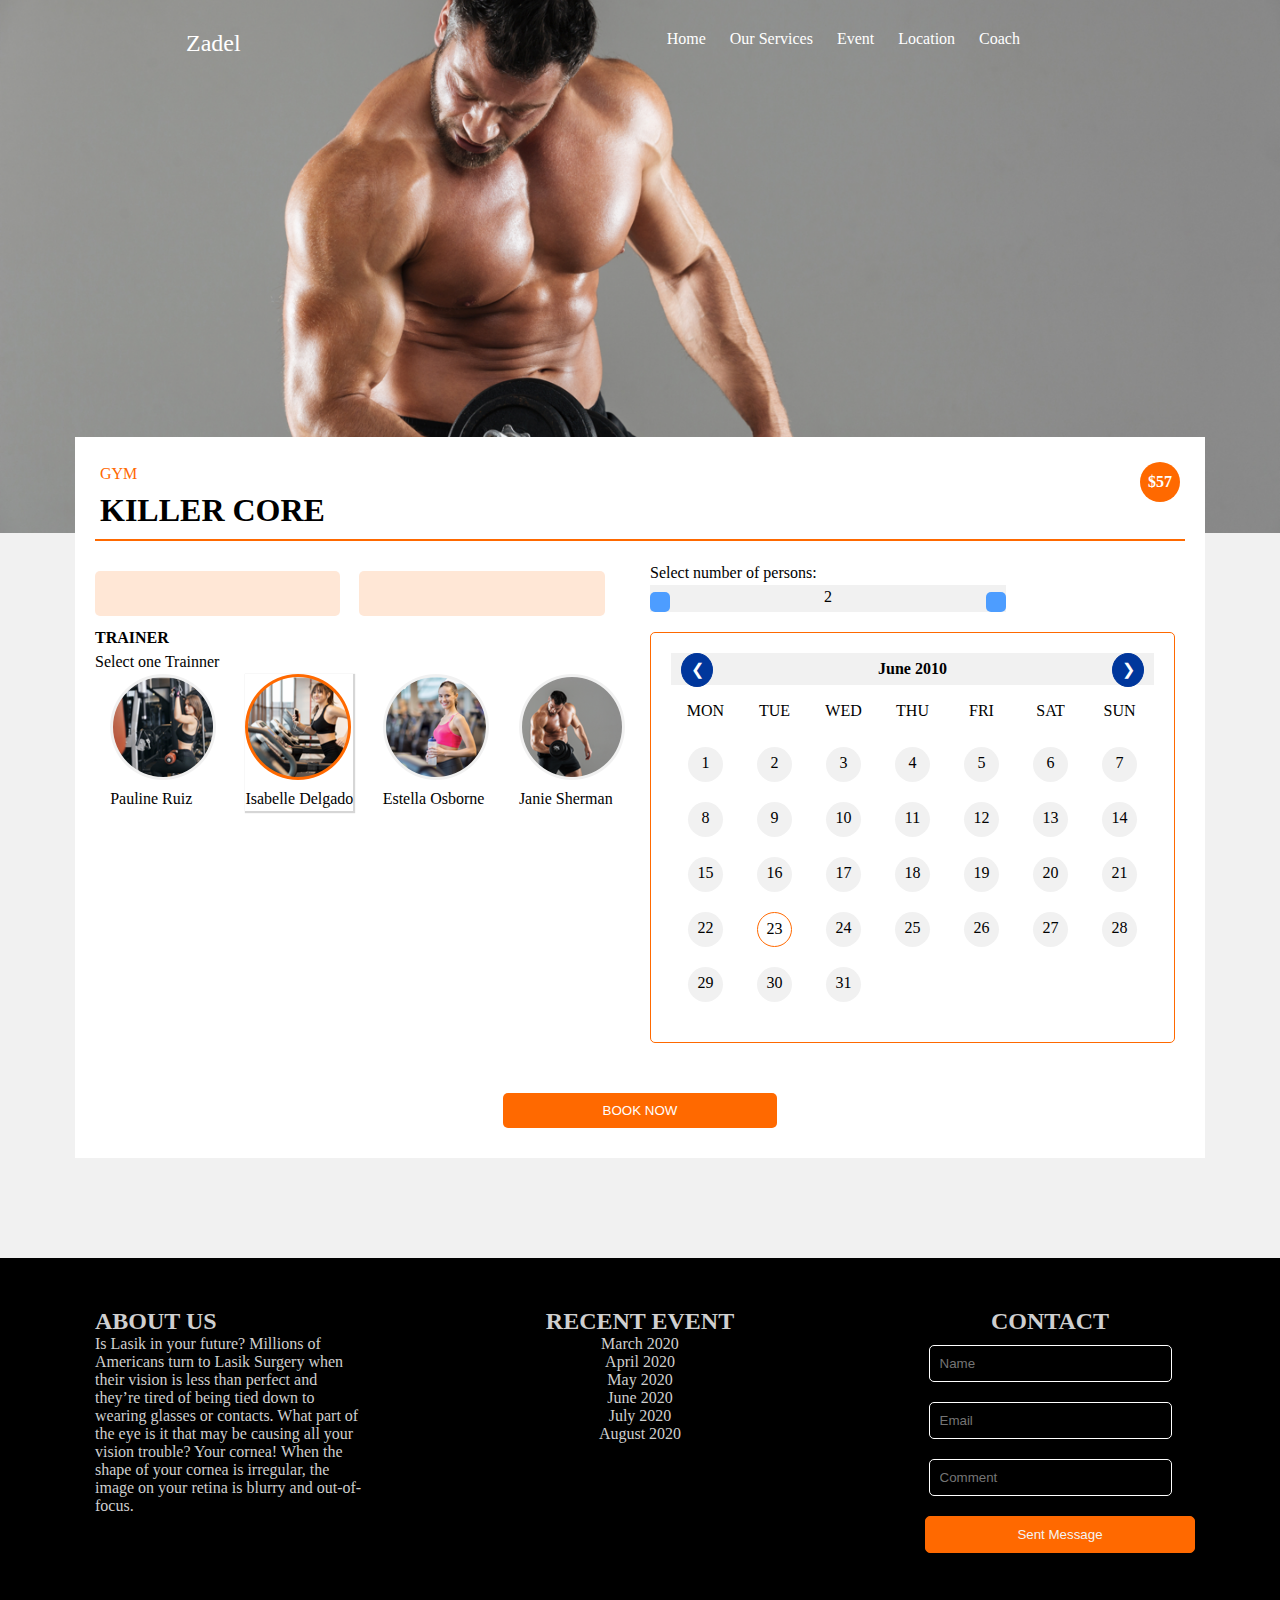
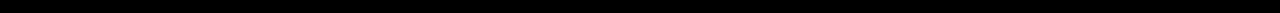
<file: services-payment.html>
<!DOCTYPE html>
<html lang="en">
<head>
    <meta charset="UTF-8">
    <meta name="viewport" content="width=device-width, initial-scale=1.0">
    <title>Services payment</title>

    <link rel="stylesheet" href="https://use.fontawesome.com/releases/v5.12.0/css/all.css"
        integrity="sha384-REHJTs1r2ErKBuJB0fCK99gCYsVjwxHrSU0N7I1zl9vZbggVJXRMsv/sLlOAGb4M" crossorigin="anonymous" />
    <link rel="stylesheet" href="./css/services-payment.css">

</head>
<body>
<!-- header -->
    <header id="main-header">
        <img src="./img/bg-payment.png">
        
        <div class="navbar center ">
            <span>Zadel</span>
            <div class="navbar-toggler-icon">
                <i class="fas fa-bars"></i>
            </div>
            <ul class="d-block ">
                <li><a href="index.html">Home<a></li>
                <li><a href="services-cate.html">Our Services</a></li>
                <li><a href="ListEvent.html">Event</a></li>
                <li><a href="ListCart.html">Location</a></li>
                <li><a href="coach.html">Coach</a></li>
                <li><a href="Payment.html" class="active"><i class="fas fa-weight-hanging" ></i></a></li>
            </ul>
        </div>
        
    </header>
<!-- body -->
    <div id = "payment-body">
        <div class="title">
            <div class="content">
                <p>GYM</p>
                <h1>KILLER CORE</h1>
            </div>
            <div class="money">
               <div>$57</div> 
            </div>
        </div>
        <hr />
        <div class="container-body">
            <div class="chainner">
                <div>
                    <input>
                    <input>
                </div>
                <div>
                    <h4>
                        TRAINER
                    </h4>
                    <p>Select one Trainner</p>
                    <div class="list-teacher">
                        <div>
                            <img src="./img/img-payment1.png">
                            <p>Pauline Ruiz</p>
                        </div>
                        <div class="choose">
                            <img src="./img/img-payment2.png">
                            <p>Isabelle Delgado</p>
                        </div>
                        <div>
                            <img src="./img/img-payment3.png">
                            <p>Estella Osborne</p>
                        </div>
                        <div>
                            <img src="./img/img-payment4.png">
                            <p>Janie Sherman</p>
                        </div>
                    </div>
                </div>
            </div>

            <div class="select-number">
                <span>Select number of persons: </span>
                <span class="change-amount">
                    <button class="btn-minus"><i class="fas fa-minus "></i></button>
                    <span>2</span>
                    <button class="btn-plus"><i class="fas fa-plus "></i></button>
                </span>
                <div class="calender">

                    <div class="month">
                        <ul>
                            <li class="prev">&#10094;</li>
                            <li class="next">&#10095;</li>
                            <li class="number-month">
                                <span>June</span>
                                <span>2010</span>
                            </li>
                        </ul>
                    </div>

                    <ul class="weekday">
                        <li>MON</li>
                        <li>TUE</li>
                        <li>WED</li>
                        <li>THU</li>
                        <li>FRI</li>
                        <li>SAT</li>
                        <li>SUN</li>
                    </ul>

                    <ul class="days">  
                        <li>1</li>
                        <li>2</li>
                        <li>3</li>
                        <li>4</li>
                        <li>5</li>
                        <li>6</li>
                        <li>7</li>
                        <li>8</li>
                        <li>9</li>
                        <li>10</li>
                        <li>11</li>
                        <li>12</li>
                        <li>13</li>
                        <li>14</li>
                        <li>15</li>
                        <li>16</li>
                        <li>17</li>
                        <li>18</li>
                        <li>19</li>
                        <li>20</li>
                        <li>21</li>
                        <li>22</li>
                        <li class="active">23</li>
                        <li>24</li>
                        <li>25</li>
                        <li>26</li>
                        <li>27</li>
                        <li>28</li>
                        <li>29</li>
                        <li>30</li>
                        <li>31</li>
                    </ul>

                </div>
            </div>
        </div>
        <div class="btn-booknow">
            <button >BOOK NOW</button>
        </div>
        
    </div>

<!-- footer -->
<footer>
    <div class="footer-col">
        <div >
            <h2>ABOUT US</h2>
            <p>Is Lasik in your future?
            
            Millions of Americans turn to Lasik Surgery when their vision is less than perfect and they’re tired of being tied down
            to wearing glasses or contacts. What part of the eye is it that may be causing all your vision trouble? Your cornea!
            When the shape of your cornea is irregular, the image on your retina is blurry and out-of-focus.</p>
            <i class="fab fa-twitter-square"></i>
            <i class="fab fa-youtube"></i>
            <i class="fab fa-facebook icon-facebook-footer"></i>
        </div>
        <div class="center">
            <h2>RECENT EVENT</h2>
            <p>March 2020</p>
            <p>April 2020</p>
            <p>May 2020</p>
            <p>June 2020</p>
            <p>July 2020</p>
            <p>August 2020</p>           
        </div>
        <div class="contact-inp center">
            <h2>CONTACT</h2>
            <input placeholder="Name">
            <input placeholder="Email">
            <input placeholder="Comment">
            <button>Sent Message</button>
        </div>
    </div>
</footer>
</html>
</file>
<file: css/coach/coach.css>
* {
    box-sizing: border-box;
    margin : 0;
    padding : 0;
}
body{
    background-color:  #f4f4f4;;
}
/* header */
#main-header {
    position: relative;
}
.navbar {
    
        background: -moz-linear-gradient(bottom, transparent 50%, rgba(0,0,0,0.7) 50%);
        background: -o-linear-gradient(bottom, transparent 50%, #000000b3 50%);
        background: -ms-linear-gradient(bottom,transparent 50%, rgba(0,0,0,0.7) 50%);
        background: -webkit-gradient(linear,left bottom,left top,color-stop(0.3, transparent),color-stop(0.7, rgba(0,0,0,0.7)));
    
    top: 0;
    color: white;
    position: absolute;
    display: grid;
    width: 100%;
    grid-template-columns: 1fr 2fr;
    padding: 30px;

}
.d-block {
    display: block;
}
#main-header .navbar-toggler-icon{
    display: none;
}
.center {
    text-align: center;
    justify-content: center;
}
.navbar span {
    text-align: center;
    font-size: x-large;
}

header div ul {
    text-align: center;
    display: block;
}
header div ul li {
    display: inline;
    padding: 10px;
}
header div ul li a {
    text-align: center;
    text-decoration: none;
    color: white;
}
header div ul li a:hover {
    color: #ff6900;
}
.active {
    color: #ff6900;
}
.demo ul li {
    display: inline;
}
header img {
    width: 100%;
    margin: 0;
}
/* body */
/* search */
#search {
    z-index: +1;
    border: 1px solid #cecece;
    margin: 0px 100px;
    border-radius: 10px;
    padding : 20px;
    transform: translateY(-50%);
    background-color: white;
}
#search form{
    display: grid;
    grid-template-columns: repeat(4, 1fr);
    margin: 5px;
}
#search form button,#search form select{
    border: 1px solid #c0bdbdb3;
    padding: 15px;
    border-radius: 5px;
    margin: 10px;
}
#search button {
    border: 1px solid #ff6900;
    background-color: #ff6900;
    color: aliceblue;
}
#search form select{
    color: #a2a6a7;
}

/* Fitness teacher */
.container-teacher {
    padding: 0 100px 25px 100px;
    margin: 0;
}
.container-teacher h1{
    margin-bottom: 50px;
}
.list-teacher {
    display: grid;
    grid-template-columns: repeat(4, 1fr);
}
.card-teacher {
    margin: 10px;
    display: none;
}
.card-teacher p {
    color: #ababab;
}
.teacher-contact {
    display: grid;
    grid-template-columns: repeat(4, 1fr);
    color: #ababab;
    margin: 30px;
}
.list-teacher .card-teacher img{
    width: 100%;
}
/* TOP COACH */
#top-coach .card-teacher {
    background-color: white;
}
/* OUT COACH */
#out-coach .list-teacher .card-teacher img{
    width: 270px;
    height: 270px;
    border-radius: 50%;
    border: 2px solid white;
}

/* footer */
footer {
    background-color: black;
    color: #cfcfcf;
}
.footer-col {
    display: grid;
    grid-template-columns: repeat(3, 1fr);
    padding: 25px ;
   
}
.footer-col div {
    padding: 25px 70px;
    justify-content: center;
}
.contact-inp input,
.contact-inp button {
    margin: 10px;
    border-radius: 5px;
    padding: 10px;
}
.contact-inp input {
    background-color: transparent;
    border: 1px solid white;
    width: 90%;
}
.contact-inp button {
    background-color: #ff6900;
    color: #f4f4f4;
    border: 1px solid #ff6900;
    width: 100%;
}
.icon-facebook-footer{
    color: #ff6900;
}
/* reponsive */
@media (max-width : 1024px){
    .container-teacher {
        padding: 10px;
        margin: 0;
    }
    #out-coach .list-teacher .card-teacher img{
        width: 220px;
        height: 220px;
    }
    .teacher-contact {
        margin: 20px;
    }
}
@media (max-width : 780px){
    #out-coach .list-teacher .card-teacher img{
        width: 165px;
        height: 165px;
    }
    #fitness {
        padding: 20px;
    }
    .footer-col {
        grid-template-columns: repeat(1, 1fr);
        padding: 20px;
    }
   
    .footer-col div{
        padding: 20px;
        text-align: justify;
    }
}
@media (max-width : 500px){
    #main-header .navbar-toggler-icon{
        display: block;
        text-align: right;
        top: 0px;     
    }
    #main-header .navbar-toggler-icon button{
        background-color: white;
        border: white;
        justify-items: right;   
    }
    #main-header .d-block{
        display: none;
        text-align: left;
    }
    #main-header .d-block li{
        display: block;
        padding: 3px 0px;
    }
    #search {
        margin: 0px 10px;
        padding : 5px;
    }
    #search form select,button{
        font-size: 10px;
    }
    #search h1{
        font-size: 20px;
    }
    #search form {
        margin: 0px;
    }
    #search form button, #search form select { 
        padding: 5px;
        margin: 2px; 
    }
    .list-teacher {
        grid-template-columns: repeat(2, 1fr);
    }
}
@media (max-width : 350px){
    #main-header .d-block li{
        font-size: 10px;
    }
    #search {
        margin: 2px;
        padding : 5px;
    }
    #search h1{
        font-size: 16px;
        margin-bottom: 5px;
    }
    #search button i{
        display: none;
    }
    
    #search form button, #search form select { 
        padding: 1px;
        margin: 1px; 
    
    }
    #out-coach .list-teacher .card-teacher img{
        width: 280px;
        height: 280px;
    }
    .list-teacher {
        grid-template-columns: repeat(1, 1fr);
    }
}
</file>
<file: css/Event-pop-up.css>
* {
    box-sizing: border-box;
    padding: 0;
    margin: 0;
}
#container-event {
    padding-bottom: 10px;
    border: 1px solid black;
}
        #container-event #bg-event img{
            width: 100%;
        }
    /* time-money */
    #container-event #time-money {
        transform: translateY(-50px);
        margin: 20px;
    }
        #container-event #time-money button{
            padding: 10px;
            background-color: #00379c;
            border: 1px solid #00379c;
            color: white;
            margin: 5px;
            box-shadow:1px 2px 2px 2px rgba(0, 0, 0, 0.2);
        }
        #container-event #time-money span {
            color: white;
            float: right;
            padding: 10px;
            background-color:#ff6900;
            border: 1px solid #ff6900;
            text-align: center;
            justify-content: center;
            border-radius: 50%;
        }
    /* infor-event */
    #container-event #infor-event {
        margin-bottom: 50px;
        line-height: 2.5;
        margin: 20px;
    }
        #container-event #infor-event .title{
            text-transform: uppercase;
        }
        #container-event #infor-event i{
            color: #ff6900;
            margin: 20px;
        }
        #container-event #infor-event .infor-data{
            color: #464646;
        }
        .d-flex{
            display: flex;
        }
        .flex-grow-1 {
            flex-grow: 1;
        }
        .flex-grow-2 {
            flex-grow: 2;
        }
    /* about-event */
    #container-event #about-event {
        line-height: 1.5;
        margin: 20px;
    }
    /* slide-img-event */
    #container-event #slide-img-event {
        display: grid;
        grid-template-columns: repeat(4,1fr);
        text-align: center;
    }
    #container-event #slide-img-event img {
        width: 100%;
    }
  
    /* select-event */
    #container-event #select-event {
        margin: 20px;
        display: grid;
        grid-template-columns: 2fr 1fr;
    }
        #container-event #select-event h3 {
            padding: 10px 0;
            margin: 5px;

        }
            #container-event #select-event .select-teacher .infor-teacher{
                display: grid;
                grid-template-columns: repeat(4, 1fr);
                text-align: center;
            }  
                #container-event #select-event .select-teacher .infor-teacher .card-teacher{
                    margin: 10px;
                    line-height: 1.5;
                    padding: 10px;
                }
        #container-event #select-event .select-time-number {
            line-height: 1.5;
        }
            #container-event #select-event .select-time-number .time-select{
                display: grid;
                grid-template-columns: 1fr 1fr;
            }
                #container-event #select-event .select-time-number .time-select button{
                    margin: 5px;
                    padding: 10px;
                    border: none;
                    background-color: #f1f1f1;
                    border-radius: 5px;
                }
                #container-event #select-event .select-time-number .time-select .active{
                    background-color: #ff6900;
                    color: white;
                }
                /* change-amount */
                    .change-amount{
                        padding: 0px;
                        background-color: #f1f1f1;  
                    }
                    .change-amount{
                        display: inline-block;
                    }
                    .change-amount span {
                        padding: 0px 20px;
                    }
                    .change-amount button  {
                        border: none;
                        padding: 5px;
                        border-radius: 5px;   
                        background-color: #4d9dff;
                        color: white;

                    }
    #container-event .btn-booknow {
        display: flex;
        justify-content: center;
    }
        #container-event .btn-booknow button{
            background-color: #ff6900;
            border: none;
            color: white;
            padding: 10px 100px;
            margin: 10px;
        }


@media (max-width : 1024px){
    /* select-event */
    #container-event #select-event {
        grid-template-columns: repeat(2, 1fr);
    }
        #container-event #select-event .select-teacher .infor-teacher{
            grid-template-columns: repeat(2, 1fr);
        }
}
@media (max-width : 500px){
    /* infor-event */
    #container-event #infor-event {
        margin-bottom: 10px;
        line-height: 1.5;
        margin: 20px;
    }
        #container-event #infor-event .title h2{
            font-size: 16px;
        }
        #container-event #infor-event .infor-data{
            font-size: 10px;
        }
        #container-event #infor-event i{
            color: #ff6900;
            margin: 10px;
        }  
     /* select-event */
     #container-event #select-event {
        margin: 10px;
     }
     #container-event #select-event h3{
         font-size: 14px;
     }
     #container-event #select-event  p,b{
         font-size: 10px;
     }
     #select-event .select-teacher .card-teacher img {
         width: 80px;
         height: 80px;
     }
     #container-event #select-event .select-teacher .infor-teacher .card-teacher{
        margin-right: 10px;
        line-height: 1.5;
        padding: 0px;
    }
    #container-event #select-event .select-time-number .time-select{
        display: grid;
        grid-template-columns: 1fr;
    }
}
@media (max-width : 350px){
    #select-event .select-teacher .card-teacher img {
        width: 60px;
        height: 60px;
    }
}
</file>
<file: css/ListCart/ListCard.css>
/* icon */
.fab,
.fas,
.far,
.icon {
    margin: 5px;
}
/* general */
* {
    box-sizing: border-box;
    margin : 0;
    padding : 0;
}
/* navbar */
.navbar {
    background-color: white;
    position: sticky;
    top: 0;
    display: grid;
    grid-template-columns: 1fr 2fr;
    padding: 25px; 
    box-shadow: 2px 5px 5px #cccccc;
}

.d-block {
    display: block;
}
.center {
    text-align: center;
    justify-content: center;
}

header div div {
    text-align: center;
    font-size: x-large;
}

header div ul {
    text-align: center;
}
header div ul li {
    display: inline;
    padding: 10px;
}
header div ul li a {
    text-align: center;
    color: #cccccc;
    text-decoration: none;
}
header div ul li a:hover {
    color: black;
}
.active {
    color: black;
}
.demo ul li {
    display: inline;
}
.navbar-toggler-icon{
    display: none;
}
/* list cart */
#list-card {
    margin : 50px;
}
#list-card .container-card {
    display: grid;
    grid-template-columns: 1fr 2fr 3fr 3fr;
}
#list-card .container-card div{
    padding: 20px;
    justify-content: center;
}
#list-card .container-card div img{
    width: 100%;
}
#list-card .container-card div .icon {
    color: #cfcfcf;
    font-size: 36px;
}

#list-card .container-card div {
    display: flex;
    align-items: center;
}
#list-card .container-card div .change-number {
    text-align: center;
    flex-direction: column;
}
#list-card .container-card div .change-number h6{
    font-size: small;
}
#list-card .container-card div .change-number div {
    padding: 0px;
    background-color: #f1f1f1;
    display: block;   
}
#list-card .container-card div .change-number div button  {
    border: none;
    padding: 5px;
    border-radius: 5px;
}
#list-card .container-card div .change-number div .btn-minus {
    background-color: #cbcbcb;
}
#list-card .container-card div .change-number div .btn-plus {
    background-color: black;
    color: white;
}
#list-card .container-card div .change-number div span  {
    padding: 5px 10px;
}
.money {
    color: #ff6900;
    font-size: xx-large;
}
.money::before {
    content: "$";
}
#list-card .btn-checkOut {
    text-align: right;
}
#list-card .btn-checkOut button {
    color: antiquewhite;
    border: 1px solid #ff6900;
    background-color: #ff6900;
    padding: 15px 70px;
    margin: 20px;
}
.delete-card, .money {
    display: block;
    float: right;
}
/* footer */
footer {
    background-color: black;
    color: #cfcfcf;
}
.footer-col {
    display: grid;
    grid-template-columns: repeat(3, 1fr);
    padding: 25px 50px;
}
.footer-col div {
    padding: 25px 75px;
}
.contact-inp input,
.contact-inp button {
    margin: 10px;
    border-radius: 5px;
    padding: 10px;
}
.contact-inp input {
    background-color: transparent;
    border: 1px solid white;
    width: 90%;
}
.contact-inp button {
    background-color: #ff6900;
    color: #f4f4f4;
    border: 1px solid #ff6900;
    width: 100%;
}
.icon-facebook-footer{
    color: #ff6900;
}
@media (max-width : 920px){
    #list-card .container-card {
        display: grid;
        grid-template-columns: 1fr 2fr 3fr 3fr;
    }
    #list-card .container-card h2{
        font-size: 20px;
    }
    #list-card .container-card div{
        padding: 10px;
        justify-content: center;
    }
    #list-card .container-card div .change-number div button  {
        padding: 2px;
        border-radius: 5px;
    }
    #list-card .container-card div .change-number div span  {
        padding: 2px 5px;
    }
    .footer-col {
        grid-template-columns: repeat(1, 1fr);
        padding: 20px;
    }
    .footer-col div {
        padding: 10px;
        text-align: justify;
    }
}
@media (max-width : 680px){
    .navbar-toggler-icon{
        display: block;
        text-align: right;
    }
    .d-block{
        display: none;
    }
    #list-card .container-card {
        display: grid;
        grid-template-columns: repeat(2, 1fr);
    }
    #list-card .container-card h2{
        font-size: 16px;
    }
    #list-card .container-card .person-and-money{
        display: inline;
        padding: 0px;
    }
    #list-card .container-card .person-and-money h6{
        font-size: 10px;
    }
    #list-card .container-card div .change-number div button i{
        font-size: 10px;
    }
    
    

}
</file>
<file: css/ListEvent/ListEvent.css>
* {
    box-sizing: border-box;
    margin : 0;
    padding : 0;
}

/* header */
#main-header {
    position: relative;
}
#main-header .navbar {
    
        background: -moz-linear-gradient(bottom, transparent 50%, rgba(0,0,0,0.7) 50%);
        background: -o-linear-gradient(bottom, transparent 50%, #000000b3 50%);
        background: -ms-linear-gradient(bottom,transparent 50%, rgba(0,0,0,0.7) 50%);
        background: -webkit-gradient(linear,left bottom,left top,color-stop(0.3, transparent),color-stop(0.7, rgba(0,0,0,0.7)));
    
    top: 0px;
    color: white;
    position :absolute;
    display: grid;
    width: 100%;
    grid-template-columns: 1fr 2fr;
    padding: 30px;

}
.center {
    text-align: center;
    justify-content: center;
}
.navbar span {
    text-align: center;
    font-size: x-large;
}

header div ul {
    text-align: center;
    display: block;
}
header div ul li {
    display: inline;
    padding: 10px;
}
header div ul li a {
    text-align: center;
    text-decoration: none;
    color: white;
}
header div ul li a:hover {
    color: #ff6900;
}
.active {
    color: #ff6900;
}
.demo ul li {
    display: inline;
}
header img {
    width: 100%;
    margin: 0;
}
#main-header .navbar-toggler-icon {
    display: none;
}
/* body */
/* search */
#search {
    z-index: +1;
    border: 1px solid #cecece;
    margin: 0px 100px;
    border-radius: 10px;
    padding : 20px;
    transform: translateY(-50%);
    background-color: white;
    /* box-shadow: 5px 5px 5px #cecece; */
    box-shadow: 1px 2px 10px rgba(0, 0, 0, .5);
}
#search form{
    display: grid;
    grid-template-columns: repeat(4, 1fr);
}
#search form button,#search form select{
    border: 1px solid #c0bdbdb3;
    padding: 15px;
    border-radius: 5px;
    margin: 10px;
}
#search button {
    border: 1px solid #ff6900;
    background-color: #ff6900;
    color: aliceblue;
}
#search form select{
    color: #a2a6a7;
}

/* list Event */
.money {
    font-size: 24px;
    font-weight: bold;
    margin: 10px;
}
.money::before {
    content: '$';
}
.color-logo {
    color: #ff6900;
}
.btn-details {
    border: 1px solid #ff6900;
    background-color: transparent;
    /*trong suot */
    padding: 5px;
    border-radius: 15px;
}
.content-event {
    line-height: 1.5;
}
.content-event div {
    padding: 12px;
}
.btn-day {
    padding: 10px;
    border-radius: 5px;
    background-color: #00379c;
    color: white;
    border: 1px solid #00379c;
}
.card-event {
    display: grid;
    grid-template-columns : 1fr 2fr 1fr;
}
.mg-50 {
    margin: 50px;
}
.img-event {
    width: 100%;
    height: 100%;
    padding: 12px;
}
.text-bottom {
    bottom: 10%;
}
.top-100 {
    top: 100%;
}
.title-event {
    margin: 15px;
}
.list-event {
    margin-left: 50px;
}
#event .list-event .card-event .price{
    position: relative;
   
}
#event .list-event .card-event .price div{
    position: absolute;
    left: 50%;
    transform: translate(-50%, -100%);
    
}


/* footer */
footer {
    background-color: black;
    color: #cfcfcf;
}
.footer-col {
    display: grid;
    grid-template-columns: repeat(3, 1fr);
    padding: 25px ;
   
}
.footer-col div {
    padding: 25px 70px;
    justify-content: center;
}
.contact-inp input,
.contact-inp button {
    margin: 10px;
    border-radius: 5px;
    padding: 10px;
}
.contact-inp input {
    background-color: transparent;
    border: 1px solid white;
    width: 90%;
}
.contact-inp button {
    background-color: #ff6900;
    color: #f4f4f4;
    border: 1px solid #ff6900;
    width: 100%;
}
.icon-facebook-footer{
    color: #ff6900;
}

@media (max-width : 780px){
    #event .list-event .card-event .price{
        display: none;
       
    }
    #search {
        margin: 0px 20px;
    }
    .list-event {
        margin: 10px;
    }
    .card-event{
        margin: 10px;
    }
    .content-event {
        line-height: 1.5;
    }
    .footer-col {
        grid-template-columns: repeat(1, 1fr);
        padding: 20px;
    }
   
    .footer-col div{
        padding: 20px;
        text-align: justify;
    }
}
@media (max-width : 500px){
    #main-header .list-item{
        display: none;
    }
    #main-header .navbar-toggler-icon{
        display: block;
        text-align: right;
    }
    #search {
        margin: 0px 5px;
        padding : 5px;
    }
    #search form select,button{
        font-size: 10px;
    }
    #search h1{
        font-size: 20px;
    }
    #search form {
        margin: 0px;
    }
    #search form button, #search form select { 
        padding: 5px;
        margin: 2px; 
    }
    .card-event {
        display: grid;
        grid-template-columns : 1fr;
    }
    #event .list-event .card-event .price {
        float: right;
    }
    .content-event {
        font-size: 12px;
    }
    .content-event div {
        padding: 5px;
    }
}
@media (max-width : 350px){
    #main-header .navbar{
        padding:10px;
    }
    #search {
        margin: 2px;
        padding : 5px;
    }
    #search h1{
        font-size: 16px;
        margin-bottom: 5px;
    }
    #search button i{
        display: none;
    }
    
    #search form button, #search form select { 
        padding: 1px;
        margin: 1px; 
    
    }
    .content-event {
        font-size: 10px;
    }
}
</file>
<file: css/payment.css>
/* icon */
.fab,
.fas,
.far,
.icon {
    margin: 5px;
}
/* general */
* {
    box-sizing: border-box;
    margin : 0;
    padding : 0;
}
/* navbar */
.navbar {
    background-color: white;
    position: sticky;
    top: 0;
    display: grid;
    grid-template-columns: 1fr 2fr;
    padding: 25px; 
    box-shadow: 2px 5px 5px #cccccc;
}

.d-block {
    display: block;
}
.center {
    text-align: center;
    justify-content: center;
}

header div div {
    text-align: center;
    font-size: x-large;
}

header div ul {
    text-align: center;
}
header div ul li {
    display: inline;
    padding: 10px;
}
header div ul li a {
    text-align: center;
    color: #cccccc;
    text-decoration: none;
}
header div ul li a:hover {
    color: black;
}
.active {
    color: black;
}
.demo ul li {
    display: inline;
}
#main-header .navbar-toggler-icon {
    display: none;
}
/* body */

/* card & totals */
#body-payment {
    display: grid;
    grid-template-columns: 1fr 1fr;
    margin: 25px 75px;
}
#body-payment .card-totals {
    padding: 20px;
}
#body-payment .card-totals .card-payment {
    display: flex;
    flex: 1;
    margin: 20px 0px;
}
#body-payment .card-totals .card-payment div {
    margin: 10px;
}
#body-payment .card-totals .card-payment div h3 {
    margin-bottom: 20px;
}
/* change-amount */
.change-amount{
    padding: 0px;
    background-color: #f1f1f1;  
}
.change-amount{
    display: inline-block;
}
.change-amount span {
    padding: 0px 20px;
}
.change-amount button  {
    border: none;
    padding: 5px;
    border-radius: 5px;
}
.change-amount .btn-minus {
    background-color: #cbcbcb;
}
.change-amount .btn-plus {
    background-color: black;
    color: white;
}

#body-payment .card-totals .card-payment div img {
    width: 100%;
}
#body-payment .card-totals hr {
    border: 1px solid #cccccc;
}
#body-payment .totals-payment {
    line-height: 2;
}
#body-payment .totals-payment div {
    display: flex;
    justify-content: space-between;
    color: #464646;
}
.total-money {
    font-size: x-large;
}
.total-money p {
    color: black;
}
.total-money .money {
    color: #ff6900;
}
.money::after{
    content: "$";
}
/* infor */
#body-payment .infor{
    color: #464646;
    
}

#body-payment .infor form .name {
    display: grid;
    grid-template-columns: repeat(2, 1fr);
    width: 100%;
}
#body-payment .infor form .name .first-name {
    padding-right: 10px;
}
#body-payment .infor form .name .last-name {
    padding-left: 10px;
}

form {
    margin: 20px;
    border: 1px solid #dcdcdc;
    padding: 20px;
}
form label{
    margin-top: 10px;
}
form input {
    padding: 10px;
    width: 100%;
    border: 1px solid #f1f1f1;
    border-radius: 5px;
    background-color: #f1f1f1;
    margin: 5px 0px 20px 0px;
}
form .btn-checkOut{
    color: white;
    background-color: #ff6900;
    border-radius: 5px;
    border: 1px solid #ff6900;
    width: 100%;
    padding: 10px;
    margin: 20px 0px;
}
form .Payment-choose {
    display: grid;
    grid-template-columns: repeat(2, 1fr);
}
form .Payment-choose button {
    border: 1px solid #cbcbcb;
}
form .Payment-choose .Paypal{
    margin-right: 20px;
}
form .Payment-choose img {
    width: 100%;
    height: 80px;
}
@media (max-width:780px) {
    #body-payment {
        margin: 25px;
    }
}
@media (max-width : 500px) {
    #main-header .navbar-toggler-icon {
        display: block;
        text-align: right;
    }
    #main-header .d-block {
        display: none;
    }
    #body-payment {
        margin: 15px;
        grid-template-columns: 1fr;
    }
    form .Payment-choose img {
        height: 60px;
    }
}
@media (max-width : 350px) {
    .navbar{
        padding: 10px;
    }
    form .Payment-choose img {
        height: 40px;
    }
}
</file>
<file: css/services/services.css>
/* header */
#main-header {
    position: relative;
}
.navbar {
    background-color: transparent;
    top: 0;
    color: white;
    position: absolute;
    display: grid;
    width: 100%;
    grid-template-columns: 1fr 2fr;

}
.center {
    text-align: center;
    justify-content: center;
}
.navbar span {
    margin-top: 16px;
    margin-bottom: 16px;
    text-align: center;
    font-size: x-large;
}

header div ul {
    text-align: center;
    display: block;
}
header div ul li {
    display: inline;
    padding: 10px;
}
header div ul li a {
    text-align: center;
    text-decoration: none;
    color: white;
}
header div ul li a:hover {
    color: #ff6900;
}
.active {
    color: #ff6900;
}
.demo ul li {
    display: inline;
}
header img {
    width: 100%;
}
.navbar-toggler-icon{
    display: none;
}
/* body */
#main-body{
    display: grid;
    grid-template-columns: repeat(4, 1fr);
    margin-bottom: 50px ;
}
#main-body img {
    width: 100%;
    height: 100%;
}
#main-body .card{
    border: 1px solid #cfcfcf;
    padding: 20px;
    justify-content: center;
}
#main-body .card .category {
    color: #ff6900;
}

#main-body .card img{
    width: 20px;
    height: 20px;
}
.x--50 {
    transform: translateX(-50%);
}
.x--100{
    transform: translate(-100%);
}
#main-body .card button {
    text-align: center;
    padding: 10px 50px;
}
.money {
    display: block;
    float: right;
    color: #ff6900;
}
.money::before {
    content: "$";
}
#main-body .card .center{
    text-align: center;
}
#main-body .card button {
    color: white;
    background-color: #ff6900;
    border: 1px solid #ff6900;
}

/* footer */
footer {
    background-color: black;
    color: #cfcfcf;
}
.footer-col {
    display: grid;
    grid-template-columns: repeat(3, 1fr);
    padding: 25px ;
   
}
.footer-col div {
    padding: 25px 70px;
    justify-content: center;
}
.contact-inp input,
.contact-inp button {
    margin: 10px;
    border-radius: 5px;
    padding: 10px;
}
.contact-inp input {
    background-color: transparent;
    border: 1px solid white;
    width: 90%;
}
.contact-inp button {
    background-color: #ff6900;
    color: #f4f4f4;
    border: 1px solid #ff6900;
    width: 100%;
}
.icon-facebook-footer{
    color: #ff6900;
}
@media(max-width : 780px) {
    .footer-col div {
        padding: 25px;
    }
    #main-body{
        display: grid;
        grid-template-columns: repeat(2, 1fr);
    } 
    .footer-col {
        grid-template-columns: repeat(1, 1fr);
        text-align: justify;
        padding: 20px;
    }
}
@media (max-width : 500px) {
    .navbar-toggler-icon{
        display: block;
        text-align: right;
    }
    .navbar-toggler-icon i{
        margin: 20px;
    }
    .d-block {
        display: none;
    }
    #main-body{
        display: grid;
        grid-template-columns: repeat(1, 1fr);
    }
    #main-body .card h1 {
        font-size: 20px;
    }
    #main-body .card p{
        font-size: 12px;
    }
}
</file>
<file: css/services-payment.css>
body{
    background-color: #f1f1f1;
}
/* general */
*{
    box-sizing: border-box;
    margin: 0px;
    padding: 0px;
}
/* header */
#main-header {
    position: relative;
}
.navbar {
    background-color: transparent;
    top: 30px;
    color: white;
    position: absolute;
    display: grid;
    width: 100%;
    grid-template-columns: 1fr 2fr;

}
.center {
    text-align: center;
    justify-content: center;
}
.navbar span {
    text-align: center;
    font-size: x-large;
}

header div ul {
    text-align: center;
    display: block;
}
header div ul li {
    display: inline;
    padding: 10px;
}
header div ul li a {
    text-align: center;
    text-decoration: none;
    color: white;
}
header div ul li a:hover {
    color: #ff6900;
}
header div ul li .active {
    color: #ff6900;
}
.demo ul li {
    display: inline;
}
header img {
    width: 100%;
}
.navbar-toggler-icon{
    display: none;
}
/* body */
#payment-body{
    transform: translateY(-100px);
    background-color: white;
    margin: 0px 75px;
    padding: 20px;
    line-height: 1.5;
}
#payment-body .title {
    display: flex;
    justify-content: space-between;
   
    padding: 5px;
}
#payment-body .title p {
    color: #ff6900;
}
#payment-body .title .money {
    color: white;
    font-size: 24;
    width: 40px;
    height: 40px;
    line-height: 2.5;
    display: flex;
    border-radius: 50%;
    background-color: #ff6900;
    justify-content: center;
    font-weight: bold;
}
.container-body {
    display: grid;
    grid-template-columns: repeat(2, 1fr);
}
.set-people span{
    background-color: #f1f1f1;
    
}
#payment-body .title .money div{
    justify-content: center;
    text-align: center;
}
.chainner input{
    width: 45%;
    margin: 10px 15px 10px 0px;
    padding: 15px;
    border-radius: 5px;
    background-color: rgba(255, 105, 0, 0.16);
    border: none;
    
}
.select-number {
    margin: 20px 10px;
}
/* change-amount */
.change-amount{
    display: inline-block;
    background-color: #f1f1f1;  
    
}
.change-amount button  {
    
    border: none;
    padding: 10px;
    border-radius: 5px;   
    background-color:#4d9dff;
    color: white;

}
.change-amount span {
    padding: 0px 150px;
}
/* calendar circle */

#payment-body hr {
    border: 1px solid #ff6900;
}
#payment-body .chainner {
    margin: 20px 0;
}
.list-teacher{
    display: grid;
    grid-template-columns: repeat(4, 1fr);
    justify-items: center;
}
.list-teacher .choose {
    box-shadow: 1px 1px 1px 1px rgba(0, 0, 0, 0.16);
}
#payment-body .btn-booknow {
    display: flex;
    justify-content: center; 
}
#payment-body .btn-booknow button{
    background-color: #ff6900;
    border: none;
    color: white;
    padding: 10px 100px;
    margin: 10px;
    border-radius: 5px;

}
.calender {
    line-height: 2;
    border: 1px solid #ff6900;
    padding: 20px;
    border-radius: 5px;
    margin: 20px 0px;
}
.calender ul {
    list-style-type: none;
}
.calender ul li {
    text-align: center;
}
.number-month {
    text-align: center;
    background-color: #f1f1f1;
    font-weight: bold;
}
.month .prev,.next{
    float: left;
    border: 1px solid #00379c;
    background-color: #00379c;
    color: white;
    width: 32px;
    border-radius: 50%;
    margin: 0px 10px;

}
.month .next {
    float: right;
}
.calender .weekday ,.days {
    display: grid;
    grid-template-columns: repeat(7, 1fr);
    margin: 10px 0px;
    text-align: center;
   justify-items: center;
}
.calender .days .active {
    border: 1px solid #ff6900;
    background-color: white;
}
.calender .days li{
    background:  #f1f1f1;
    width: 35px;
    height: 35px;
    line-height: 1;
    border-radius: 50%;
    padding: 0.5rem;
    margin: 10px;
}

/* footer */ 
footer {
    background-color: black;
    color: #cfcfcf;
}
.footer-col {
    display: grid;
    grid-template-columns: repeat(3, 1fr);
    padding: 25px ;
    
}
.footer-col div {
    padding: 25px 70px;
    justify-content: center;
}
.contact-inp input,
.contact-inp button {
    margin: 10px;
    border-radius: 5px;
    padding: 10px;
}
.contact-inp input {
    background-color: transparent;
    border: 1px solid white;
    width: 90%;
}
.contact-inp button {
    background-color: #ff6900;
    color: #f4f4f4;
    border: 1px solid #ff6900;
    width: 100%;
}
.icon-facebook-footer{
    color: #ff6900;
}
@media(max-width : 780px) {
    .container-body {
        grid-template-columns: repeat(1, 1fr);
    }

    .footer-col div {
        padding: 25px;
    }
    .footer-col {  
        text-align: justify;
        padding: 20px;
    }
}
@media (max-width : 500px) {
    .navbar-toggler-icon{
        display: block;
        text-align: right;
        padding: 5px 20px;
    }
    .d-block {
        display: none;
    }
    #payment-body{
        transform: translateY(0px);
        margin: 0px;
        padding: 10px;
    }
    .chainner input{
        padding: 10px;
        width: 40%;
        margin: 5px;
    }
    .calender {
        line-height: 1.2;
        padding: 0px;
        border-radius: 5px;
        margin: 20px 0px;
    }
    .calender .days li{
        background:  #f1f1f1;
        width: 25px;
        height: 25px;
        line-height: 1;
        border-radius: 50%;
        padding: 5px;
        margin: 5px;
    }
    .list-teacher{
        grid-template-columns: repeat(2, 1fr);
    }
    .change-amount button  {
        
        border: none;
        padding: 10px;
        border-radius: 5px;   
        background-color:#4d9dff;
        color: white;
    
    }
    .change-amount span {
        padding: 0px 100px;
    }
    .footer-col {
        grid-template-columns: repeat(1, 1fr);
        padding: 10px;
    }
}
@media (max-width : 350px) {
    .calender li{
        font-size: 12px;
    }
}
</file>
